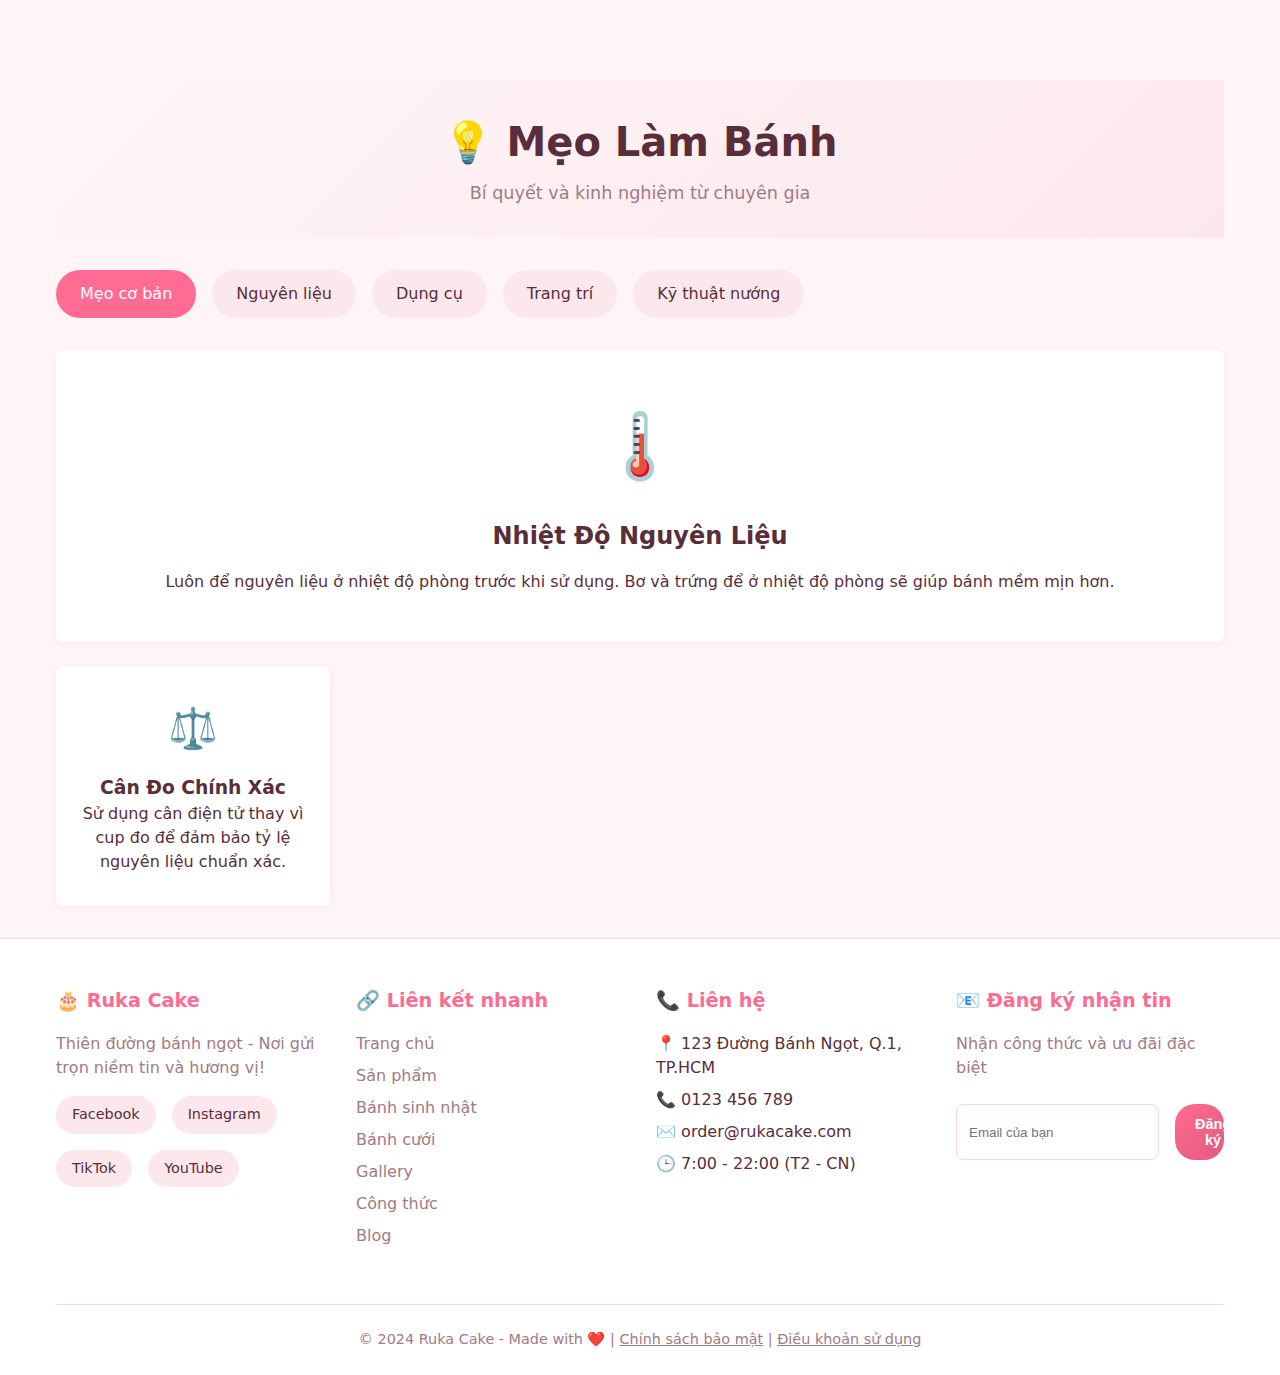
<file: baking-tips.html>
<!DOCTYPE html>
<html lang="vi">
<head>
    <!-- Thêm meta tags quan trọng -->
<meta name="description" content="Ruka Cake - Thiên đường bánh ngọt với những chiếc bánh tươi ngon, chất lượng cao. Chuyên bánh sinh nhật, bánh cưới, cupcakes và các loại bánh ngọt.">
<meta name="keywords" content="bánh ngọt, bánh sinh nhật, cupcakes, Ruka Cake, làm bánh, công thức bánh">
<meta name="author" content="Ruka Cake">

<!-- Open Graph Meta Tags -->
<meta property="og:title" content="Ruka Cake - Thiên đường bánh ngọt">
<meta property="og:description" content="Khám phá thế giới bánh ngọt đầy màu sắc tại Ruka Cake">
<meta property="og:type" content="website">
<meta property="og:image" content="https://images.unsplash.com/photo-1578985545062-69928b1d9587?q=80&w=1200&auto=format&fit=crop">

<!-- Favicon -->
<link rel="icon" type="image/x-icon" href="data:image/svg+xml,<svg xmlns='http://www.w3.org/2000/svg' viewBox='0 0 100 100'><text y='.9em' font-size='90'>🎂</text></svg>">
    <meta charset="UTF-8">
    <meta name="viewport" content="width=device-width, initial-scale=1.0">
    <title>Mẹo Làm Bánh - Ruka Cake</title>
    <link rel="stylesheet" href="Testcss.css">
</head>
<body>
    <!-- Thêm ngay sau body -->
<a href="#main-content" class="skip-link">Skip to main content</a>

<style>
.skip-link {
    position: absolute;
    top: -40px;
    left: 6px;
    background: var(--primary);
    color: white;
    padding: 8px;
    text-decoration: none;
    z-index: 10000;
    transition: top 0.3s ease;
}

.skip-link:focus {
    top: 6px;
}
</style>
    <!-- Topbar & Header -->

    <!-- Navigation -->

    <main class="main">
        <div class="container">
            <div class="page-header">
                <h1>💡 Mẹo Làm Bánh</h1>
                <p>Bí quyết và kinh nghiệm từ chuyên gia</p>
            </div>

            <div class="tips-categories">
                <div class="categories-grid">
                    <a href="#basic" class="category-tag active">Mẹo cơ bản</a>
                    <a href="#ingredients" class="category-tag">Nguyên liệu</a>
                    <a href="#tools" class="category-tag">Dụng cụ</a>
                    <a href="#decorating" class="category-tag">Trang trí</a>
                    <a href="#baking" class="category-tag">Kỹ thuật nướng</a>
                </div>
            </div>

            <div class="tips-grid">
                <div class="tip-card large">
                    <div class="tip-icon">🌡️</div>
                    <h3>Nhiệt Độ Nguyên Liệu</h3>
                    <p>Luôn để nguyên liệu ở nhiệt độ phòng trước khi sử dụng. Bơ và trứng để ở nhiệt độ phòng sẽ giúp bánh mềm mịn hơn.</p>
                </div>

                <div class="tip-card">
                    <div class="tip-icon">⚖️</div>
                    <h3>Cân Đo Chính Xác</h3>
                    <p>Sử dụng cân điện tử thay vì cup đo để đảm bảo tỷ lệ nguyên liệu chuẩn xác.</p>
                </div>

                <!-- Thêm các mẹo khác -->
            </div>
        </div>
    </main>

    <!-- Footer -->
     <footer class="footer">
    <div class="container">
        <div class="footer-content">
            <div class="footer-section">
                <h3>🎂 Ruka Cake</h3>
                <p>Thiên đường bánh ngọt - Nơi gửi trọn niềm tin và hương vị!</p>
                <div class="social-links">
                    <a href="#" class="social-link">Facebook</a>
                    <a href="#" class="social-link">Instagram</a>
                    <a href="#" class="social-link">TikTok</a>
                    <a href="#" class="social-link">YouTube</a>
                </div>
            </div>
            
            <div class="footer-section">
                <h3>🔗 Liên kết nhanh</h3>
                <ul class="footer-links">
                    <li><a href="index.html">Trang chủ</a></li>
                    <li><a href="products.html">Sản phẩm</a></li>
                    <li><a href="birthday.html">Bánh sinh nhật</a></li>
                    <li><a href="wedding-cakes.html">Bánh cưới</a></li>
                    <li><a href="gallery.html">Gallery</a></li>
                    <li><a href="recipes.html">Công thức</a></li>
                    <li><a href="blog.html">Blog</a></li>
                </ul>
            </div>
            
            <div class="footer-section">
                <h3>📞 Liên hệ</h3>
                <ul class="footer-links">
                    <li>📍 123 Đường Bánh Ngọt, Q.1, TP.HCM</li>
                    <li>📞 0123 456 789</li>
                    <li>✉️ order@rukacake.com</li>
                    <li>🕒 7:00 - 22:00 (T2 - CN)</li>
                </ul>
            </div>
            
            <div class="footer-section">
                <h3>📧 Đăng ký nhận tin</h3>
                <p>Nhận công thức và ưu đãi đặc biệt</p>
                <form class="newsletter-form">
                    <input type="email" placeholder="Email của bạn" required>
                    <button type="submit" class="btn btn-primary">Đăng ký</button>
                </form>
            </div>
        </div>
        
        <div class="footer-bottom">
            <p class="copyright">© 2024 Ruka Cake - Made with ❤️ | 
                <a href="privacy.html" style="color: var(--text-light);">Chính sách bảo mật</a> | 
                <a href="terms.html" style="color: var(--text-light);">Điều khoản sử dụng</a>
            </p>
        </div>
    </div>
</footer>
</body>
</html>
</file>
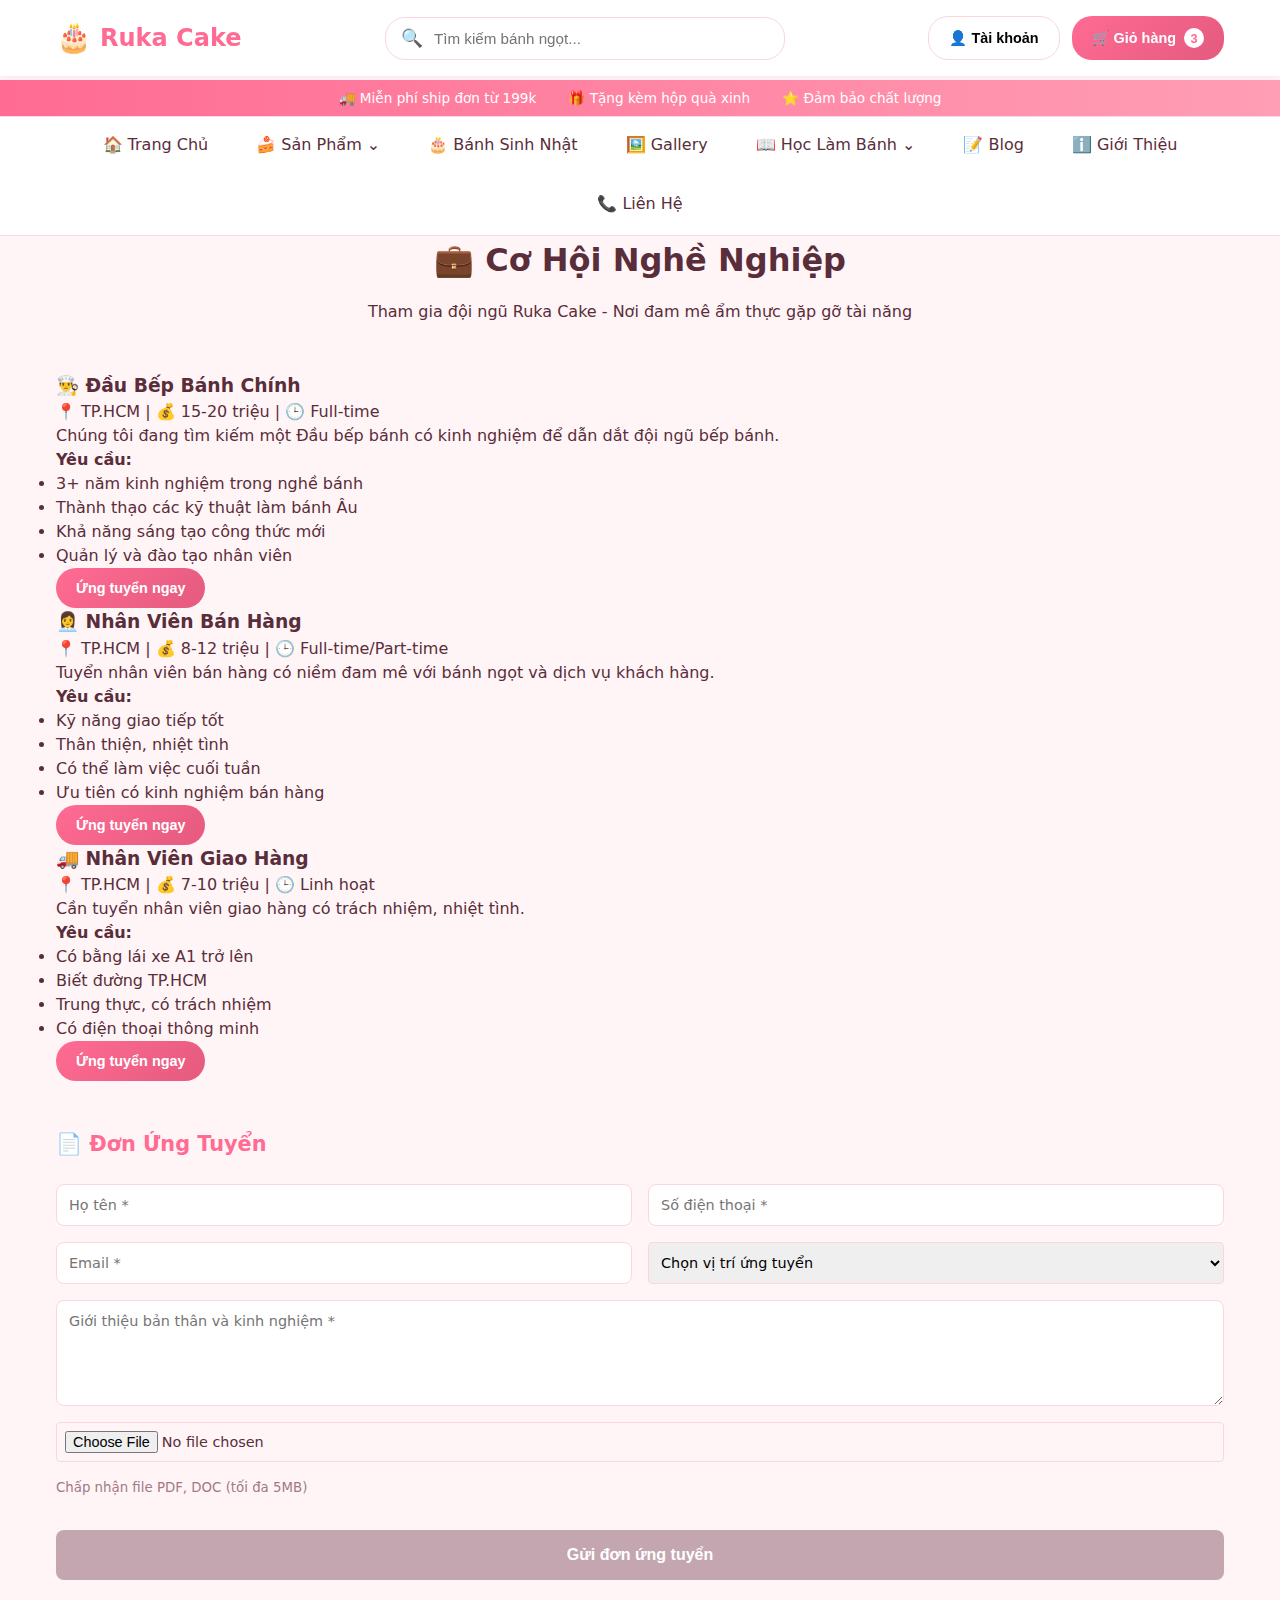
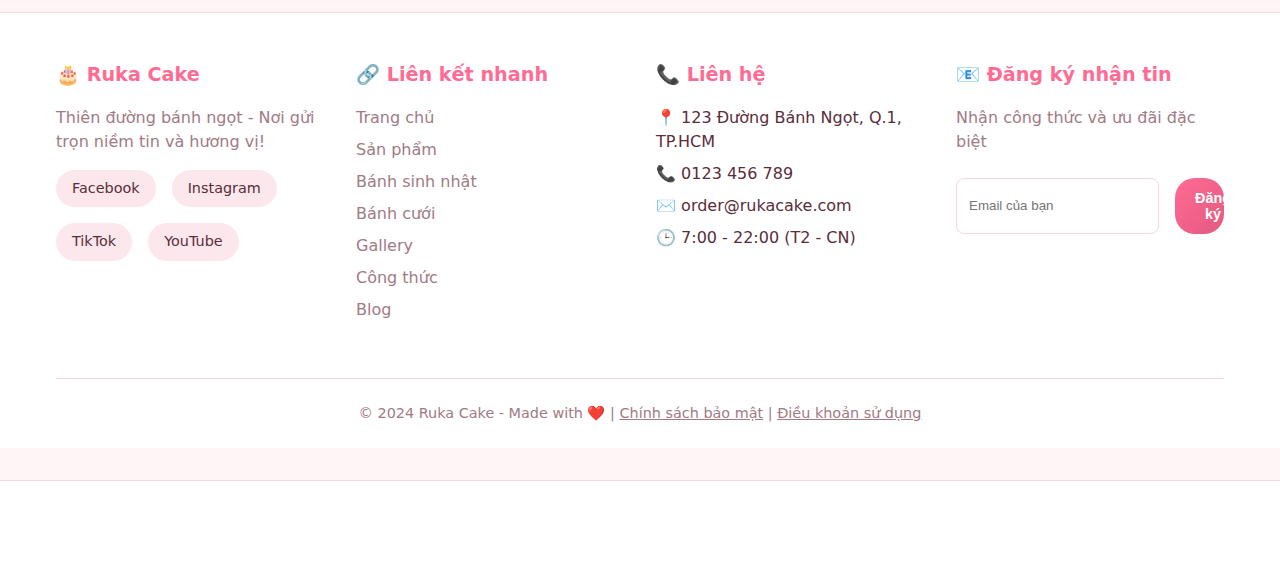
<file: career.html>
<!DOCTYPE html>
<html lang="vi">
<head>
    <!-- Thêm meta tags quan trọng -->
<meta name="description" content="Ruka Cake - Thiên đường bánh ngọt với những chiếc bánh tươi ngon, chất lượng cao. Chuyên bánh sinh nhật, bánh cưới, cupcakes và các loại bánh ngọt.">
<meta name="keywords" content="bánh ngọt, bánh sinh nhật, cupcakes, Ruka Cake, làm bánh, công thức bánh">
<meta name="author" content="Ruka Cake">

<!-- Open Graph Meta Tags -->
<meta property="og:title" content="Ruka Cake - Thiên đường bánh ngọt">
<meta property="og:description" content="Khám phá thế giới bánh ngọt đầy màu sắc tại Ruka Cake">
<meta property="og:type" content="website">
<meta property="og:image" content="https://images.unsplash.com/photo-1578985545062-69928b1d9587?q=80&w=1200&auto=format&fit=crop">

<!-- Favicon -->
<link rel="icon" type="image/x-icon" href="data:image/svg+xml,<svg xmlns='http://www.w3.org/2000/svg' viewBox='0 0 100 100'><text y='.9em' font-size='90'>🎂</text></svg>">
    <meta charset="UTF-8">
    <meta name="viewport" content="width=device-width, initial-scale=1.0">
    <title>Tuyển Dụng - Ruka Cake</title>
    <link rel="stylesheet" href="Testcss.css">
</head>
<body>
    <!-- Thêm ngay sau body -->
<a href="#main-content" class="skip-link">Skip to main content</a>

<style>
.skip-link {
    position: absolute;
    top: -40px;
    left: 6px;
    background: var(--primary);
    color: white;
    padding: 8px;
    text-decoration: none;
    z-index: 10000;
    transition: top 0.3s ease;
}

.skip-link:focus {
    top: 6px;
}
</style>
    <!-- Topbar -->
    <div class="topbar">
        <div class="container">
            <ul class="topbar-list">
                <li>🚚 Miễn phí ship đơn từ 199k</li>
                <li>🎁 Tặng kèm hộp quà xinh</li>
                <li>⭐ Đảm bảo chất lượng</li>
            </ul>
        </div>
    </div>

    <!-- Header -->
    <header class="header">
        <div class="container header-content">
            <div class="logo">
                <span class="logo-icon">🎂</span>
                <span>Ruka Cake</span>
            </div>
            
            <div class="search">
                <input type="text" placeholder="Tìm kiếm bánh ngọt...">
                <button class="search-btn">🔍</button>
            </div>
            
            <div class="actions">
                <button class="btn">👤 Tài khoản</button>
                <button class="btn btn-primary">🛒 Giỏ hàng <span class="cart-count">3</span></button>
            </div>
        </div>
    </header>

<!-- Navigation -->
<nav class="nav">
    <div class="container">
        <ul class="nav-menu">
            <li><a href="index.html" class="nav-link">🏠 Trang Chủ</a></li>
            <li class="dropdown">
                <a href="products.html" class="nav-link">🍰 Sản Phẩm ⌄</a>
                <ul class="dropdown-menu">
                    <li><a href="products.html">Tất cả sản phẩm</a></li>
                    <li><a href="birthday.html">Bánh sinh nhật</a></li>
                    <li><a href="wedding-cakes.html">Bánh cưới</a></li>
                    <li><a href="cupcakes.html">Cupcakes</a></li>
                    <li><a href="pastries.html">Bánh ngọt</a></li>
                    <li><a href="cookies.html">Bánh quy</a></li>
                </ul>
            </li>
            <li><a href="birthday.html" class="nav-link">🎂 Bánh Sinh Nhật</a></li>
            <li><a href="gallery.html" class="nav-link">🖼️ Gallery</a></li>
            <li class="dropdown">
                <a href="recipes.html" class="nav-link">📖 Học Làm Bánh ⌄</a>
                <ul class="dropdown-menu">
                    <li><a href="recipes.html">Công thức</a></li>
                    <li><a href="baking-tips.html">Mẹo làm bánh</a></li>
                    <li><a href="video-recipes.html">Video hướng dẫn</a></li>
                </ul>
            </li>
            <li><a href="blog.html" class="nav-link">📝 Blog</a></li>
            <li><a href="about.html" class="nav-link">ℹ️ Giới Thiệu</a></li>
            <li><a href="contact.html" class="nav-link">📞 Liên Hệ</a></li>
        </ul>
    </div>
</nav>

    <!-- Career Content -->
    <main class="main">
        <div class="container">
            <div class="section-header">
                <h1 class="section-title">💼 Cơ Hội Nghề Nghiệp</h1>
                <p>Tham gia đội ngũ Ruka Cake - Nơi đam mê ẩm thực gặp gỡ tài năng</p>
            </div>
            
            <div class="job-listings">
                <!-- Job 1 -->
                <div class="job-card">
                    <h3>👨‍🍳 Đầu Bếp Bánh Chính</h3>
                    <div class="job-meta">
                        📍 TP.HCM | 💰 15-20 triệu | 🕒 Full-time
                    </div>
                    <p>Chúng tôi đang tìm kiếm một Đầu bếp bánh có kinh nghiệm để dẫn dắt đội ngũ bếp bánh.</p>
                    
                    <div class="job-requirements">
                        <strong>Yêu cầu:</strong>
                        <ul>
                            <li>3+ năm kinh nghiệm trong nghề bánh</li>
                            <li>Thành thạo các kỹ thuật làm bánh Âu</li>
                            <li>Khả năng sáng tạo công thức mới</li>
                            <li>Quản lý và đào tạo nhân viên</li>
                        </ul>
                    </div>
                    <button class="btn btn-primary">Ứng tuyển ngay</button>
                </div>

                <!-- Job 2 -->
                <div class="job-card">
                    <h3>👩‍💼 Nhân Viên Bán Hàng</h3>
                    <div class="job-meta">
                        📍 TP.HCM | 💰 8-12 triệu | 🕒 Full-time/Part-time
                    </div>
                    <p>Tuyển nhân viên bán hàng có niềm đam mê với bánh ngọt và dịch vụ khách hàng.</p>
                    
                    <div class="job-requirements">
                        <strong>Yêu cầu:</strong>
                        <ul>
                            <li>Kỹ năng giao tiếp tốt</li>
                            <li>Thân thiện, nhiệt tình</li>
                            <li>Có thể làm việc cuối tuần</li>
                            <li>Ưu tiên có kinh nghiệm bán hàng</li>
                        </ul>
                    </div>
                    <button class="btn btn-primary">Ứng tuyển ngay</button>
                </div>

                <!-- Job 3 -->
                <div class="job-card">
                    <h3>🚚 Nhân Viên Giao Hàng</h3>
                    <div class="job-meta">
                        📍 TP.HCM | 💰 7-10 triệu | 🕒 Linh hoạt
                    </div>
                    <p>Cần tuyển nhân viên giao hàng có trách nhiệm, nhiệt tình.</p>
                    
                    <div class="job-requirements">
                        <strong>Yêu cầu:</strong>
                        <ul>
                            <li>Có bằng lái xe A1 trở lên</li>
                            <li>Biết đường TP.HCM</li>
                            <li>Trung thực, có trách nhiệm</li>
                            <li>Có điện thoại thông minh</li>
                        </ul>
                    </div>
                    <button class="btn btn-primary">Ứng tuyển ngay</button>
                </div>
            </div>

            <!-- Application Form -->
            <div class="contact-form" style="margin-top: 3rem;">
                <h3>📄 Đơn Ứng Tuyển</h3>
                <form class="order-form">
                    <div class="form-row">
                        <input type="text" placeholder="Họ tên *" required>
                        <input type="tel" placeholder="Số điện thoại *" required>
                    </div>
                    <div class="form-row">
                        <input type="email" placeholder="Email *" required>
                        <select style="padding: 0.5rem; border: 1px solid var(--border); border-radius: 4px;">
                            <option>Chọn vị trí ứng tuyển</option>
                            <option>Đầu bếp bánh chính</option>
                            <option>Nhân viên bán hàng</option>
                            <option>Nhân viên giao hàng</option>
                            <option>Nhân viên đóng gói</option>
                            <option>Thực tập sinh</option>
                        </select>
                    </div>
                    <textarea placeholder="Giới thiệu bản thân và kinh nghiệm *" rows="5" required></textarea>
                    <input type="file" style="padding: 0.5rem; border: 1px solid var(--border); border-radius: 4px;">
                    <small style="color: var(--text-light); display: block; margin-bottom: 1rem;">Chấp nhận file PDF, DOC (tối đa 5MB)</small>
                    <button type="submit" class="submit-btn">Gửi đơn ứng tuyển</button>
                </form>
            </div>
        </div>
    </main>

    <!-- Footer -->
     <footer class="footer">
    <div class="container">
        <div class="footer-content">
            <div class="footer-section">
                <h3>🎂 Ruka Cake</h3>
                <p>Thiên đường bánh ngọt - Nơi gửi trọn niềm tin và hương vị!</p>
                <div class="social-links">
                    <a href="#" class="social-link">Facebook</a>
                    <a href="#" class="social-link">Instagram</a>
                    <a href="#" class="social-link">TikTok</a>
                    <a href="#" class="social-link">YouTube</a>
                </div>
            </div>
            
            <div class="footer-section">
                <h3>🔗 Liên kết nhanh</h3>
                <ul class="footer-links">
                    <li><a href="index.html">Trang chủ</a></li>
                    <li><a href="products.html">Sản phẩm</a></li>
                    <li><a href="birthday.html">Bánh sinh nhật</a></li>
                    <li><a href="wedding-cakes.html">Bánh cưới</a></li>
                    <li><a href="gallery.html">Gallery</a></li>
                    <li><a href="recipes.html">Công thức</a></li>
                    <li><a href="blog.html">Blog</a></li>
                </ul>
            </div>
            
            <div class="footer-section">
                <h3>📞 Liên hệ</h3>
                <ul class="footer-links">
                    <li>📍 123 Đường Bánh Ngọt, Q.1, TP.HCM</li>
                    <li>📞 0123 456 789</li>
                    <li>✉️ order@rukacake.com</li>
                    <li>🕒 7:00 - 22:00 (T2 - CN)</li>
                </ul>
            </div>
            
            <div class="footer-section">
                <h3>📧 Đăng ký nhận tin</h3>
                <p>Nhận công thức và ưu đãi đặc biệt</p>
                <form class="newsletter-form">
                    <input type="email" placeholder="Email của bạn" required>
                    <button type="submit" class="btn btn-primary">Đăng ký</button>
                </form>
            </div>
        </div>
        
        <div class="footer-bottom">
            <p class="copyright">© 2024 Ruka Cake - Made with ❤️ | 
                <a href="privacy.html" style="color: var(--text-light);">Chính sách bảo mật</a> | 
                <a href="terms.html" style="color: var(--text-light);">Điều khoản sử dụng</a>
            </p>
        </div>
    </div>
</footer>
    <footer class="footer">
        <div class="container">
            <div class="footer-content">
                <!-- Same as main page -->
            </div>
        </div>
    </footer>
</body>
</html>
</file>
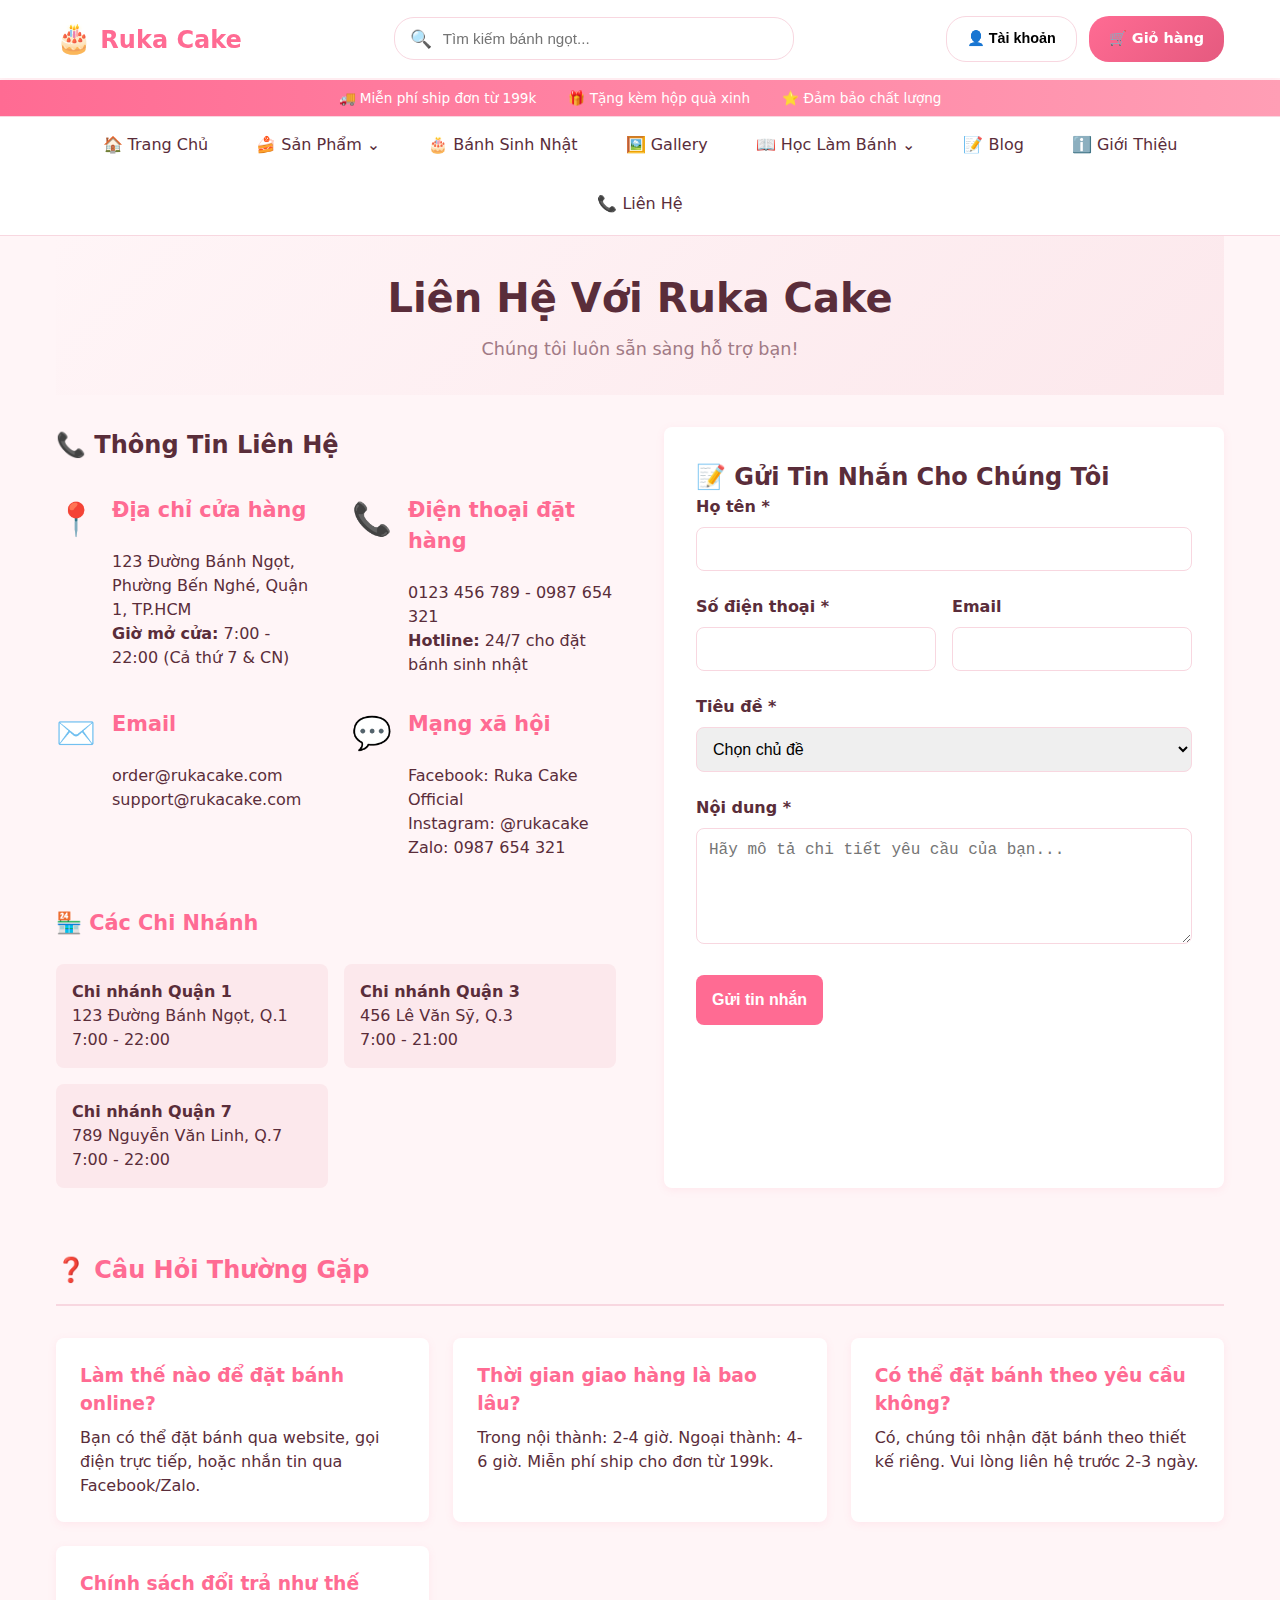
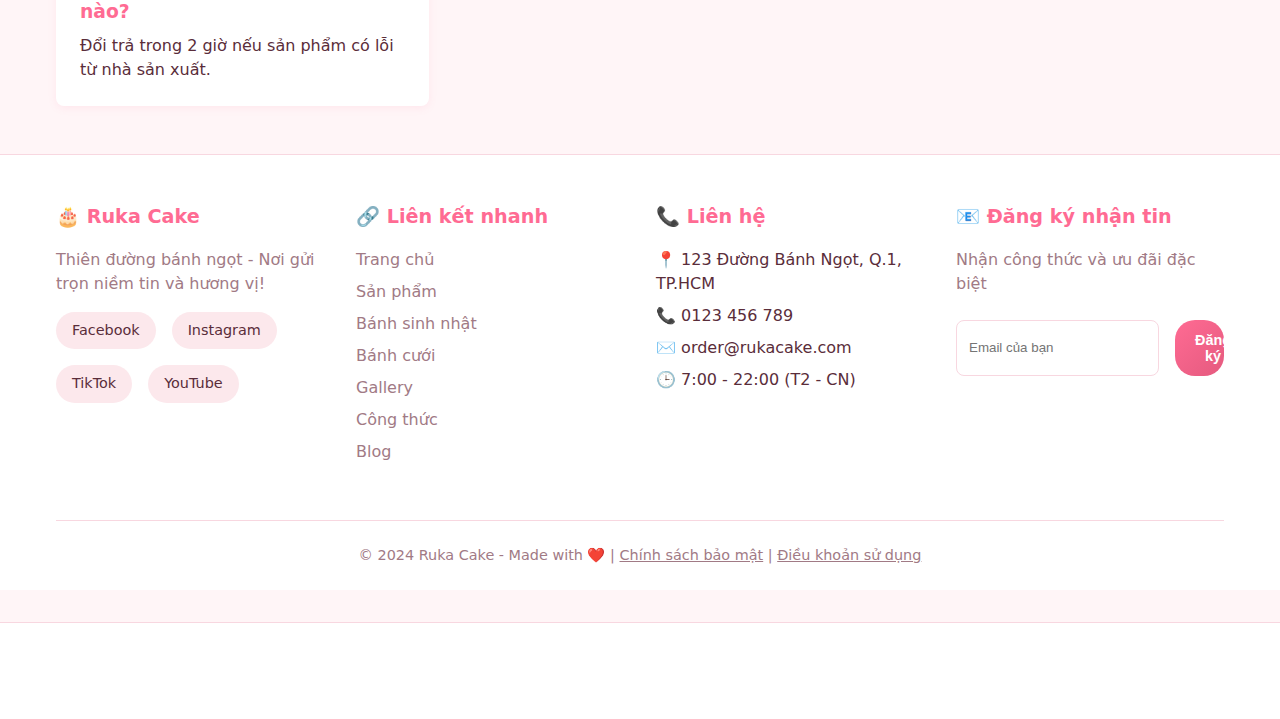
<file: contact.html>
<!DOCTYPE html>
<html lang="vi">
<head>
    <!-- Thêm meta tags quan trọng -->
<meta name="description" content="Ruka Cake - Thiên đường bánh ngọt với những chiếc bánh tươi ngon, chất lượng cao. Chuyên bánh sinh nhật, bánh cưới, cupcakes và các loại bánh ngọt.">
<meta name="keywords" content="bánh ngọt, bánh sinh nhật, cupcakes, Ruka Cake, làm bánh, công thức bánh">
<meta name="author" content="Ruka Cake">

<!-- Open Graph Meta Tags -->
<meta property="og:title" content="Ruka Cake - Thiên đường bánh ngọt">
<meta property="og:description" content="Khám phá thế giới bánh ngọt đầy màu sắc tại Ruka Cake">
<meta property="og:type" content="website">
<meta property="og:image" content="https://images.unsplash.com/photo-1578985545062-69928b1d9587?q=80&w=1200&auto=format&fit=crop">

<!-- Favicon -->
<link rel="icon" type="image/x-icon" href="data:image/svg+xml,<svg xmlns='http://www.w3.org/2000/svg' viewBox='0 0 100 100'><text y='.9em' font-size='90'>🎂</text></svg>">
    <meta charset="UTF-8">
    <meta name="viewport" content="width=device-width, initial-scale=1.0">
    <title>Liên Hệ - Ruka Cake</title>
    <link rel="stylesheet" href="Testcss.css">
</head>
<body>
    <!-- Thêm ngay sau body -->
<a href="#main-content" class="skip-link">Skip to main content</a>

<style>
.skip-link {
    position: absolute;
    top: -40px;
    left: 6px;
    background: var(--primary);
    color: white;
    padding: 8px;
    text-decoration: none;
    z-index: 10000;
    transition: top 0.3s ease;
}

.skip-link:focus {
    top: 6px;
}
</style>
    <!-- Topbar -->
    <div class="topbar">
        <div class="container">
            <ul class="topbar-list">
                <li>🚚 Miễn phí ship đơn từ 199k</li>
                <li>🎁 Tặng kèm hộp quà xinh</li>
                <li>⭐ Đảm bảo chất lượng</li>
            </ul>
        </div>
    </div>

    <!-- Header -->
    <header class="header">
        <div class="container header-content">
            <div class="logo">
                <a href="index.html" style="text-decoration: none; color: inherit;">
                    <span class="logo-icon">🎂</span>
                    <span>Ruka Cake</span>
                </a>
            </div>
            
            <div class="search">
                <input type="text" placeholder="Tìm kiếm bánh ngọt...">
                <button class="search-btn">🔍</button>
            </div>
            
            <div class="actions">
                <button class="btn">👤 Tài khoản</button>
                <a href="cart.html" class="btn btn-primary">🛒 Giỏ hàng</a>
            </div>
        </div>
    </header>

<!-- Navigation -->
<nav class="nav">
    <div class="container">
        <ul class="nav-menu">
            <li><a href="index.html" class="nav-link">🏠 Trang Chủ</a></li>
            <li class="dropdown">
                <a href="products.html" class="nav-link">🍰 Sản Phẩm ⌄</a>
                <ul class="dropdown-menu">
                    <li><a href="products.html">Tất cả sản phẩm</a></li>
                    <li><a href="birthday.html">Bánh sinh nhật</a></li>
                    <li><a href="wedding-cakes.html">Bánh cưới</a></li>
                    <li><a href="cupcakes.html">Cupcakes</a></li>
                    <li><a href="pastries.html">Bánh ngọt</a></li>
                    <li><a href="cookies.html">Bánh quy</a></li>
                </ul>
            </li>
            <li><a href="birthday.html" class="nav-link">🎂 Bánh Sinh Nhật</a></li>
            <li><a href="gallery.html" class="nav-link">🖼️ Gallery</a></li>
            <li class="dropdown">
                <a href="recipes.html" class="nav-link">📖 Học Làm Bánh ⌄</a>
                <ul class="dropdown-menu">
                    <li><a href="recipes.html">Công thức</a></li>
                    <li><a href="baking-tips.html">Mẹo làm bánh</a></li>
                    <li><a href="video-recipes.html">Video hướng dẫn</a></li>
                </ul>
            </li>
            <li><a href="blog.html" class="nav-link">📝 Blog</a></li>
            <li><a href="about.html" class="nav-link">ℹ️ Giới Thiệu</a></li>
            <li><a href="contact.html" class="nav-link">📞 Liên Hệ</a></li>
        </ul>
    </div>
</nav>

    <!-- Contact Content -->
    <main class="main">
        <div class="container">
            <div class="page-header">
                <h1>Liên Hệ Với Ruka Cake</h1>
                <p>Chúng tôi luôn sẵn sàng hỗ trợ bạn!</p>
            </div>

            <div class="contact-content">
                <div class="contact-info">
                    <h2>📞 Thông Tin Liên Hệ</h2>
                    
                    <div class="contact-methods">
                        <div class="contact-method">
                            <div class="method-icon">📍</div>
                            <div class="method-info">
                                <h3>Địa chỉ cửa hàng</h3>
                                <p>123 Đường Bánh Ngọt, Phường Bến Nghé, Quận 1, TP.HCM</p>
                                <p><strong>Giờ mở cửa:</strong> 7:00 - 22:00 (Cả thứ 7 & CN)</p>
                            </div>
                        </div>

                        <div class="contact-method">
                            <div class="method-icon">📞</div>
                            <div class="method-info">
                                <h3>Điện thoại đặt hàng</h3>
                                <p>0123 456 789 - 0987 654 321</p>
                                <p><strong>Hotline:</strong> 24/7 cho đặt bánh sinh nhật</p>
                            </div>
                        </div>

                        <div class="contact-method">
                            <div class="method-icon">✉️</div>
                            <div class="method-info">
                                <h3>Email</h3>
                                <p>order@rukacake.com</p>
                                <p>support@rukacake.com</p>
                            </div>
                        </div>

                        <div class="contact-method">
                            <div class="method-icon">💬</div>
                            <div class="method-info">
                                <h3>Mạng xã hội</h3>
                                <p>Facebook: Ruka Cake Official</p>
                                <p>Instagram: @rukacake</p>
                                <p>Zalo: 0987 654 321</p>
                            </div>
                        </div>
                    </div>

                    <div class="store-locations">
                        <h3>🏪 Các Chi Nhánh</h3>
                        <div class="locations-grid">
                            <div class="location">
                                <h4>Chi nhánh Quận 1</h4>
                                <p>123 Đường Bánh Ngọt, Q.1</p>
                                <p>7:00 - 22:00</p>
                            </div>
                            <div class="location">
                                <h4>Chi nhánh Quận 3</h4>
                                <p>456 Lê Văn Sỹ, Q.3</p>
                                <p>7:00 - 21:00</p>
                            </div>
                            <div class="location">
                                <h4>Chi nhánh Quận 7</h4>
                                <p>789 Nguyễn Văn Linh, Q.7</p>
                                <p>7:00 - 22:00</p>
                            </div>
                        </div>
                    </div>
                </div>

                <div class="contact-form-section">
                    <h2>📝 Gửi Tin Nhắn Cho Chúng Tôi</h2>
                    <form class="contact-form">
                        <div class="form-group">
                            <label for="name">Họ tên *</label>
                            <input type="text" id="name" name="name" required>
                        </div>

                        <div class="form-row">
                            <div class="form-group">
                                <label for="phone">Số điện thoại *</label>
                                <input type="tel" id="phone" name="phone" required>
                            </div>
                            <div class="form-group">
                                <label for="email">Email</label>
                                <input type="email" id="email" name="email">
                            </div>
                        </div>

                        <div class="form-group">
                            <label for="subject">Tiêu đề *</label>
                            <select id="subject" name="subject" required>
                                <option value="">Chọn chủ đề</option>
                                <option value="order">Đặt hàng</option>
                                <option value="birthday">Đặt bánh sinh nhật</option>
                                <option value="complaint">Khiếu nại</option>
                                <option value="feedback">Góp ý</option>
                                <option value="other">Khác</option>
                            </select>
                        </div>

                        <div class="form-group">
                            <label for="message">Nội dung *</label>
                            <textarea id="message" name="message" rows="5" required placeholder="Hãy mô tả chi tiết yêu cầu của bạn..."></textarea>
                        </div>

                        <button type="submit" class="submit-btn">Gửi tin nhắn</button>
                    </form>
                </div>
            </div>

            <!-- FAQ Section -->
            <div class="faq-section">
                <h2>❓ Câu Hỏi Thường Gặp</h2>
                <div class="faq-grid">
                    <div class="faq-item">
                        <h3>Làm thế nào để đặt bánh online?</h3>
                        <p>Bạn có thể đặt bánh qua website, gọi điện trực tiếp, hoặc nhắn tin qua Facebook/Zalo.</p>
                    </div>
                    <div class="faq-item">
                        <h3>Thời gian giao hàng là bao lâu?</h3>
                        <p>Trong nội thành: 2-4 giờ. Ngoại thành: 4-6 giờ. Miễn phí ship cho đơn từ 199k.</p>
                    </div>
                    <div class="faq-item">
                        <h3>Có thể đặt bánh theo yêu cầu không?</h3>
                        <p>Có, chúng tôi nhận đặt bánh theo thiết kế riêng. Vui lòng liên hệ trước 2-3 ngày.</p>
                    </div>
                    <div class="faq-item">
                        <h3>Chính sách đổi trả như thế nào?</h3>
                        <p>Đổi trả trong 2 giờ nếu sản phẩm có lỗi từ nhà sản xuất.</p>
                    </div>
                </div>
            </div>
        </div>
    </main>

    <!-- Footer -->
     <footer class="footer">
    <div class="container">
        <div class="footer-content">
            <div class="footer-section">
                <h3>🎂 Ruka Cake</h3>
                <p>Thiên đường bánh ngọt - Nơi gửi trọn niềm tin và hương vị!</p>
                <div class="social-links">
                    <a href="#" class="social-link">Facebook</a>
                    <a href="#" class="social-link">Instagram</a>
                    <a href="#" class="social-link">TikTok</a>
                    <a href="#" class="social-link">YouTube</a>
                </div>
            </div>
            
            <div class="footer-section">
                <h3>🔗 Liên kết nhanh</h3>
                <ul class="footer-links">
                    <li><a href="index.html">Trang chủ</a></li>
                    <li><a href="products.html">Sản phẩm</a></li>
                    <li><a href="birthday.html">Bánh sinh nhật</a></li>
                    <li><a href="wedding-cakes.html">Bánh cưới</a></li>
                    <li><a href="gallery.html">Gallery</a></li>
                    <li><a href="recipes.html">Công thức</a></li>
                    <li><a href="blog.html">Blog</a></li>
                </ul>
            </div>
            
            <div class="footer-section">
                <h3>📞 Liên hệ</h3>
                <ul class="footer-links">
                    <li>📍 123 Đường Bánh Ngọt, Q.1, TP.HCM</li>
                    <li>📞 0123 456 789</li>
                    <li>✉️ order@rukacake.com</li>
                    <li>🕒 7:00 - 22:00 (T2 - CN)</li>
                </ul>
            </div>
            
            <div class="footer-section">
                <h3>📧 Đăng ký nhận tin</h3>
                <p>Nhận công thức và ưu đãi đặc biệt</p>
                <form class="newsletter-form">
                    <input type="email" placeholder="Email của bạn" required>
                    <button type="submit" class="btn btn-primary">Đăng ký</button>
                </form>
            </div>
        </div>
        
        <div class="footer-bottom">
            <p class="copyright">© 2024 Ruka Cake - Made with ❤️ | 
                <a href="privacy.html" style="color: var(--text-light);">Chính sách bảo mật</a> | 
                <a href="terms.html" style="color: var(--text-light);">Điều khoản sử dụng</a>
            </p>
        </div>
    </div>
</footer>
    <footer class="footer">
        <div class="container">
            <div class="footer-content">
                <!-- Same footer as index.html -->
            </div>
        </div>
    </footer>
</body>
</html>
</file>
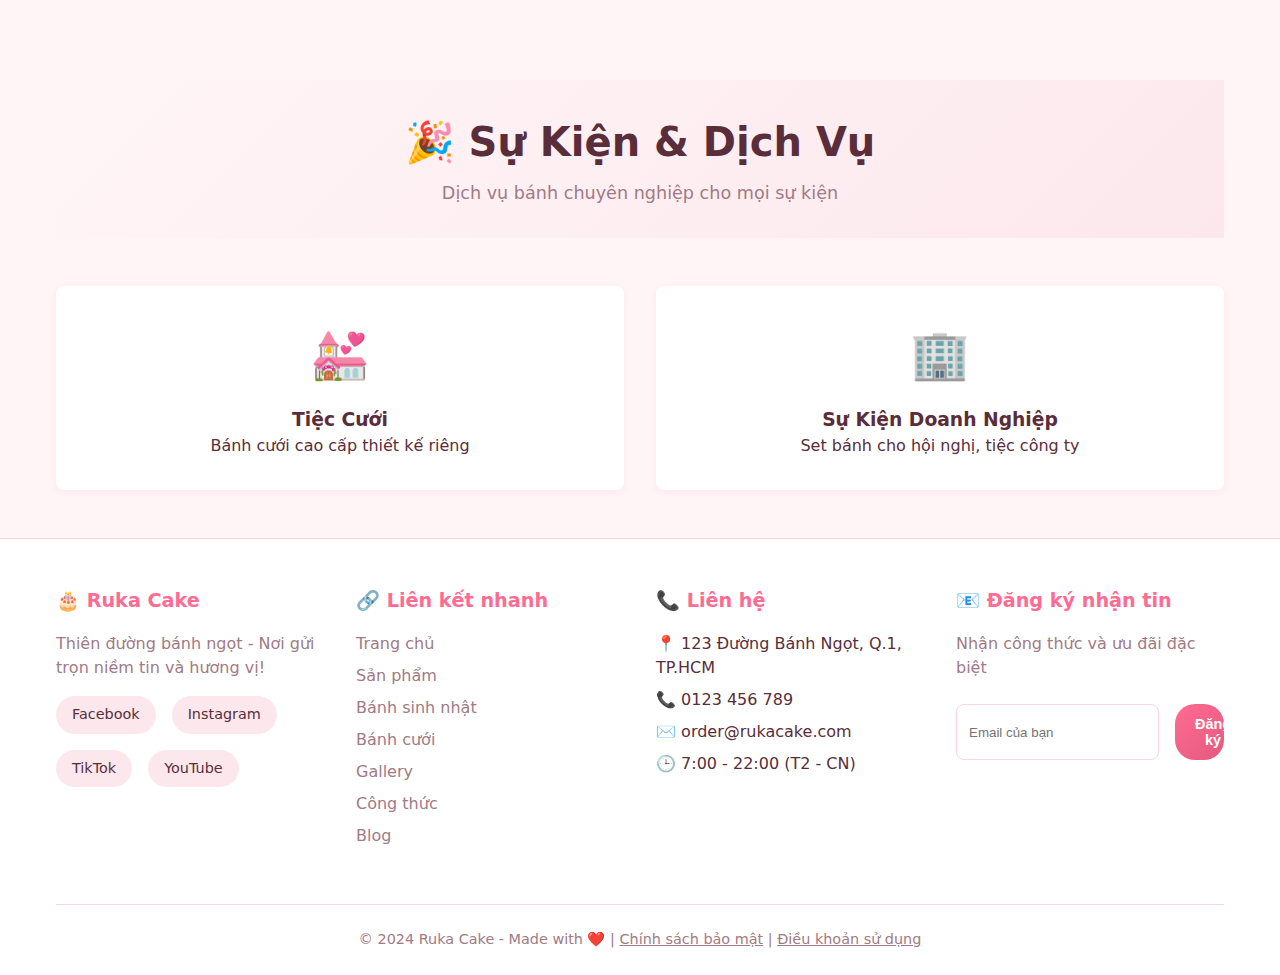
<file: events.html>
<!DOCTYPE html>
<html lang="vi">
<head>
    <!-- Thêm meta tags quan trọng -->
<meta name="description" content="Ruka Cake - Thiên đường bánh ngọt với những chiếc bánh tươi ngon, chất lượng cao. Chuyên bánh sinh nhật, bánh cưới, cupcakes và các loại bánh ngọt.">
<meta name="keywords" content="bánh ngọt, bánh sinh nhật, cupcakes, Ruka Cake, làm bánh, công thức bánh">
<meta name="author" content="Ruka Cake">

<!-- Open Graph Meta Tags -->
<meta property="og:title" content="Ruka Cake - Thiên đường bánh ngọt">
<meta property="og:description" content="Khám phá thế giới bánh ngọt đầy màu sắc tại Ruka Cake">
<meta property="og:type" content="website">
<meta property="og:image" content="https://images.unsplash.com/photo-1578985545062-69928b1d9587?q=80&w=1200&auto=format&fit=crop">

<!-- Favicon -->
<link rel="icon" type="image/x-icon" href="data:image/svg+xml,<svg xmlns='http://www.w3.org/2000/svg' viewBox='0 0 100 100'><text y='.9em' font-size='90'>🎂</text></svg>">
    <meta charset="UTF-8">
    <meta name="viewport" content="width=device-width, initial-scale=1.0">
    <title>Sự Kiện & Dịch Vụ - Ruka Cake</title>
    <link rel="stylesheet" href="Testcss.css">
</head>
<body>
    <!-- Thêm ngay sau body -->
<a href="#main-content" class="skip-link">Skip to main content</a>

<style>
.skip-link {
    position: absolute;
    top: -40px;
    left: 6px;
    background: var(--primary);
    color: white;
    padding: 8px;
    text-decoration: none;
    z-index: 10000;
    transition: top 0.3s ease;
}

.skip-link:focus {
    top: 6px;
}
</style>
    <!-- Topbar & Header -->

    <!-- Navigation -->

    <main class="main">
        <div class="container">
            <div class="page-header">
                <h1>🎉 Sự Kiện & Dịch Vụ</h1>
                <p>Dịch vụ bánh chuyên nghiệp cho mọi sự kiện</p>
            </div>

            <div class="events-types">
                <div class="types-grid">
                    <div class="type-card">
                        <div class="type-icon">💒</div>
                        <h3>Tiệc Cưới</h3>
                        <p>Bánh cưới cao cấp thiết kế riêng</p>
                    </div>
                    <div class="type-card">
                        <div class="type-icon">🏢</div>
                        <h3>Sự Kiện Doanh Nghiệp</h3>
                        <p>Set bánh cho hội nghị, tiệc công ty</p>
                    </div>
                    <!-- Thêm loại sự kiện khác -->
                </div>
            </div>
        </div>
    </main>

    <!-- Footer -->
     <footer class="footer">
    <div class="container">
        <div class="footer-content">
            <div class="footer-section">
                <h3>🎂 Ruka Cake</h3>
                <p>Thiên đường bánh ngọt - Nơi gửi trọn niềm tin và hương vị!</p>
                <div class="social-links">
                    <a href="#" class="social-link">Facebook</a>
                    <a href="#" class="social-link">Instagram</a>
                    <a href="#" class="social-link">TikTok</a>
                    <a href="#" class="social-link">YouTube</a>
                </div>
            </div>
            
            <div class="footer-section">
                <h3>🔗 Liên kết nhanh</h3>
                <ul class="footer-links">
                    <li><a href="index.html">Trang chủ</a></li>
                    <li><a href="products.html">Sản phẩm</a></li>
                    <li><a href="birthday.html">Bánh sinh nhật</a></li>
                    <li><a href="wedding-cakes.html">Bánh cưới</a></li>
                    <li><a href="gallery.html">Gallery</a></li>
                    <li><a href="recipes.html">Công thức</a></li>
                    <li><a href="blog.html">Blog</a></li>
                </ul>
            </div>
            
            <div class="footer-section">
                <h3>📞 Liên hệ</h3>
                <ul class="footer-links">
                    <li>📍 123 Đường Bánh Ngọt, Q.1, TP.HCM</li>
                    <li>📞 0123 456 789</li>
                    <li>✉️ order@rukacake.com</li>
                    <li>🕒 7:00 - 22:00 (T2 - CN)</li>
                </ul>
            </div>
            
            <div class="footer-section">
                <h3>📧 Đăng ký nhận tin</h3>
                <p>Nhận công thức và ưu đãi đặc biệt</p>
                <form class="newsletter-form">
                    <input type="email" placeholder="Email của bạn" required>
                    <button type="submit" class="btn btn-primary">Đăng ký</button>
                </form>
            </div>
        </div>
        
        <div class="footer-bottom">
            <p class="copyright">© 2024 Ruka Cake - Made with ❤️ | 
                <a href="privacy.html" style="color: var(--text-light);">Chính sách bảo mật</a> | 
                <a href="terms.html" style="color: var(--text-light);">Điều khoản sử dụng</a>
            </p>
        </div>
    </div>
</footer>
</body>
</html>
</file>
<file: Testcss.css>
:root {
    --primary: #ff6b93;
    --primary-light: #ff9eb5;
    --primary-dark: #e55a7f;
    --secondary: #ffb74d;
    --bg: #fff5f7;
    --bg-soft: #fce8ec;
    --text: #5a2d3a;
    --text-light: #a17a85;
    --text-muted: #c4a6b0;
    --white: #ffffff;
    --border: #f8d7e0;
    --shadow: 0 2px 8px rgba(255, 107, 147, 0.1);
    --radius: 8px;
}

* {
    margin: 0;
    padding: 0;
    box-sizing: border-box;
}

body {
    font-family: 'Segoe UI', system-ui, -apple-system, sans-serif;
    background: var(--bg);
    color: var(--text);
    line-height: 1.5;
    scroll-behavior: smooth;
}

.container {
    max-width: 1200px;
    margin: 0 auto;
    padding: 0 1rem;
}

/* Topbar */
.topbar {
    background: linear-gradient(90deg, var(--primary), var(--primary-light));
    color: var(--white);
    padding: 0.5rem 0;
    font-size: 0.85rem;
}

.topbar-list {
    display: flex;
    justify-content: center;
    list-style: none;
    gap: 2rem;
    flex-wrap: wrap;
}

/* Header */
.header {
    background: var(--white);
    padding: 1rem 0;
    box-shadow: var(--shadow);
    position: sticky;
    top: 0;
    z-index: 1000;
}

.header-content {
    display: flex;
    align-items: center;
    justify-content: space-between;
    gap: 1.5rem;
}

.logo {
    font-size: 1.5rem;
    font-weight: 700;
    color: var(--primary);
    display: flex;
    align-items: center;
    gap: 0.5rem;
}

.logo-icon {
    font-size: 1.8rem;
}

.search {
    flex: 1;
    max-width: 400px;
    position: relative;
}

.search input {
    width: 100%;
    padding: 0.75rem 1rem 0.75rem 3rem;
    border: 1px solid var(--border);
    border-radius: 20px;
    outline: none;
    font-size: 0.95rem;
}

.search-btn {
    position: absolute;
    left: 1rem;
    top: 50%;
    transform: translateY(-50%);
    background: none;
    border: none;
    font-size: 1.1rem;
    color: var(--text-light);
    cursor: pointer;
}

.actions {
    display: flex;
    gap: 0.75rem;
}

.btn {
    padding: 0.75rem 1.25rem;
    border: 1px solid var(--border);
    border-radius: 20px;
    background: var(--white);
    cursor: pointer;
    font-weight: 600;
    font-size: 0.9rem;
    display: inline-flex;
    align-items: center;
    gap: 0.5rem;
    text-decoration: none;
    transition: all 0.3s ease;
}

.btn:hover {
    transform: translateY(-2px);
    box-shadow: 0 4px 12px rgba(255, 107, 147, 0.2);
}

.btn-primary {
    background: var(--primary);
    color: var(--white);
    border-color: var(--primary);
}

.btn-outline {
    background: transparent;
    border-color: var(--border);
}

.btn-large {
    padding: 1rem 2rem;
    font-size: 1rem;
}

.cart-btn {
    position: relative;
}

.cart-count {
    background: var(--white);
    color: var(--primary);
    border-radius: 50%;
    width: 20px;
    height: 20px;
    display: inline-flex;
    align-items: center;
    justify-content: center;
    font-size: 0.8rem;
    font-weight: 700;
}

/* Navigation */
.nav {
    background: var(--white);
    border-top: 1px solid var(--border);
    border-bottom: 1px solid var(--border);
    position: sticky;
    top: 88px;
    z-index: 999;
}

.nav-menu {
    display: flex;
    list-style: none;
    gap: 0;
    justify-content: center;
    flex-wrap: wrap;
}

.nav-link {
    padding: 1rem 1.5rem;
    display: block;
    white-space: nowrap;
    color: var(--text);
    text-decoration: none;
    transition: all 0.3s ease;
    border-bottom: 3px solid transparent;
}

.nav-link:hover,
.nav-link.active {
    background: var(--bg-soft);
    color: var(--primary);
    border-bottom-color: var(--primary);
}

/* Cart Sidebar */
.cart-sidebar {
    position: fixed;
    top: 0;
    right: -400px;
    width: 400px;
    height: 100vh;
    background: var(--white);
    box-shadow: -2px 0 10px rgba(0,0,0,0.1);
    transition: right 0.3s ease;
    z-index: 2000;
    display: flex;
    flex-direction: column;
}

.cart-sidebar.active {
    right: 0;
}

.cart-header {
    padding: 1.5rem;
    border-bottom: 1px solid var(--border);
    display: flex;
    justify-content: space-between;
    align-items: center;
}

.close-cart {
    background: none;
    border: none;
    font-size: 1.2rem;
    cursor: pointer;
    color: var(--text-light);
}

.cart-items {
    flex: 1;
    padding: 1rem;
    overflow-y: auto;
}

.empty-cart {
    text-align: center;
    padding: 2rem;
    color: var(--text-light);
}

.cart-item {
    display: flex;
    gap: 1rem;
    padding: 1rem;
    border-bottom: 1px solid var(--border);
    align-items: center;
}

.cart-item-image {
    width: 60px;
    height: 60px;
    border-radius: var(--radius);
    overflow: hidden;
}

.cart-item-image img {
    width: 100%;
    height: 100%;
    object-fit: cover;
}

.cart-item-info {
    flex: 1;
}

.cart-item-name {
    font-weight: 600;
    margin-bottom: 0.25rem;
}

.cart-item-price {
    color: var(--primary);
    font-weight: 700;
}

.cart-item-remove {
    background: none;
    border: none;
    color: var(--text-light);
    cursor: pointer;
    padding: 0.5rem;
}

.cart-total {
    padding: 1.5rem;
    border-top: 1px solid var(--border);
}

.total-row {
    display: flex;
    justify-content: space-between;
    margin-bottom: 0.5rem;
}

.total-row.final {
    font-weight: 700;
    font-size: 1.1rem;
    border-top: 1px solid var(--border);
    padding-top: 0.5rem;
    margin-top: 0.5rem;
}

.checkout-btn {
    width: 100%;
    padding: 1rem;
    background: var(--primary);
    color: var(--white);
    border: none;
    border-radius: var(--radius);
    font-weight: 600;
    cursor: pointer;
    margin-top: 1rem;
}

.checkout-btn:disabled {
    background: var(--text-muted);
    cursor: not-allowed;
}

.cart-overlay {
    position: fixed;
    top: 0;
    left: 0;
    width: 100%;
    height: 100%;
    background: rgba(0,0,0,0.5);
    z-index: 1999;
    display: none;
}

.cart-overlay.active {
    display: block;
}

/* Hero Section */
.hero {
    background: linear-gradient(135deg, var(--bg) 0%, var(--bg-soft) 100%);
    padding: 4rem 0;
}

.hero-content {
    display: grid;
    grid-template-columns: 1fr 1fr;
    gap: 3rem;
    align-items: center;
}

.hero-badge {
    display: inline-block;
    background: var(--white);
    color: var(--primary);
    padding: 0.5rem 1rem;
    border-radius: 20px;
    font-weight: 600;
    margin-bottom: 1rem;
    box-shadow: var(--shadow);
}

.hero h1 {
    font-size: 2.5rem;
    font-weight: 700;
    line-height: 1.2;
    margin-bottom: 1rem;
    color: var(--text);
}

.hero p {
    font-size: 1.1rem;
    color: var(--text-light);
    margin-bottom: 2rem;
}

.hero-actions {
    display: flex;
    gap: 1rem;
}

.hero-image {
    text-align: center;
}

.hero-image img {
    max-width: 100%;
    border-radius: var(--radius);
    box-shadow: var(--shadow);
}

/* Features */
.features {
    padding: 3rem 0;
    background: var(--white);
}

.features-grid {
    display: grid;
    grid-template-columns: repeat(auto-fit, minmax(200px, 1fr));
    gap: 2rem;
}

.feature-card {
    text-align: center;
    padding: 2rem 1rem;
    border-radius: var(--radius);
    transition: transform 0.3s ease;
}

.feature-card:hover {
    transform: translateY(-5px);
}

.feature-icon {
    font-size: 2.5rem;
    margin-bottom: 1rem;
}

.feature-card h3 {
    font-size: 1.1rem;
    margin-bottom: 0.5rem;
    color: var(--text);
}

.feature-card p {
    color: var(--text-light);
    font-size: 0.9rem;
}

/* Section Styles */
.section-header {
    text-align: center;
    margin-bottom: 3rem;
}

.section-title {
    font-size: 2rem;
    font-weight: 700;
    color: var(--text);
    margin-bottom: 1rem;
}

.products-section,
.birthday-section,
.about-section,
.contact-section {
    padding: 4rem 0;
}

.products-section {
    background: var(--bg-soft);
}

.birthday-section {
    background: var(--white);
}

.about-section {
    background: var(--bg);
}

.contact-section {
    background: var(--bg-soft);
}

/* Products Grid */
.products-grid {
    display: grid;
    grid-template-columns: repeat(auto-fit, minmax(280px, 1fr));
    gap: 2rem;
}

.product-card {
    background: var(--white);
    border-radius: var(--radius);
    overflow: hidden;
    box-shadow: var(--shadow);
    position: relative;
    transition: all 0.3s ease;
}

.product-card:hover {
    transform: translateY(-5px);
    box-shadow: 0 8px 25px rgba(255, 107, 147, 0.15);
}

.product-image {
    height: 200px;
    overflow: hidden;
}

.product-image img {
    width: 100%;
    height: 100%;
    object-fit: cover;
    transition: transform 0.3s ease;
}

.product-card:hover .product-image img {
    transform: scale(1.05);
}

.product-info {
    padding: 1.5rem;
}

.product-title {
    font-weight: 600;
    margin-bottom: 0.5rem;
    font-size: 1.1rem;
}

.product-desc {
    color: var(--text-light);
    font-size: 0.9rem;
    margin-bottom: 1rem;
    line-height: 1.4;
}

.product-price {
    display: flex;
    align-items: center;
    gap: 0.5rem;
    margin-bottom: 0.5rem;
}

.price-current {
    color: var(--primary);
    font-weight: 700;
    font-size: 1.2rem;
}

.price-old {
    color: var(--text-muted);
    text-decoration: line-through;
    font-size: 0.9rem;
}

.product-rating {
    color: #ffb74d;
    margin-bottom: 1rem;
    font-size: 0.9rem;
}

.product-rating span {
    color: var(--text-light);
    margin-left: 0.5rem;
}

.product-actions {
    display: flex;
    gap: 0.5rem;
}

.product-actions .btn {
    flex: 1;
    text-align: center;
    padding: 0.75rem;
    font-size: 0.85rem;
    justify-content: center;
}

/* Tags */
.tag {
    position: absolute;
    top: 10px;
    left: 10px;
    padding: 0.3rem 0.6rem;
    border-radius: 4px;
    font-size: 0.7rem;
    font-weight: 700;
    color: var(--white);
    z-index: 2;
}

.tag.new { background: #4CAF50; }
.tag.sale { background: #ff4444; }
.tag.popular { background: #ff9800; }
.tag.special { background: #9c27b0; }

/* About Section */
.about-content {
    display: grid;
    grid-template-columns: 1fr 1fr;
    gap: 3rem;
    align-items: center;
}

.about-features {
    margin-top: 2rem;
}

.about-feature {
    display: flex;
    gap: 1rem;
    margin-bottom: 1.5rem;
    align-items: flex-start;
}

.feature-icon {
    font-size: 1.5rem;
    flex-shrink: 0;
}

.about-feature h4 {
    margin-bottom: 0.5rem;
    color: var(--text);
}

.about-feature p {
    color: var(--text-light);
    font-size: 0.9rem;
}

.about-image img {
    width: 100%;
    border-radius: var(--radius);
    box-shadow: var(--shadow);
}

/* Contact Section */
.contact-content {
    display: grid;
    grid-template-columns: 1fr 1fr;
    gap: 3rem;
}

.contact-info h3,
.contact-form h3 {
    color: var(--primary);
    margin-bottom: 1.5rem;
    font-size: 1.3rem;
}

.contact-details {
    display: flex;
    flex-direction: column;
    gap: 1.5rem;
}

.contact-item {
    display: flex;
    gap: 1rem;
    align-items: flex-start;
}

.contact-icon {
    font-size: 1.2rem;
    flex-shrink: 0;
}

.contact-item strong {
    display: block;
    margin-bottom: 0.25rem;
}

.contact-item p {
    color: var(--text-light);
}

.order-form {
    display: flex;
    flex-direction: column;
    gap: 1rem;
}

.form-row {
    display: grid;
    grid-template-columns: 1fr 1fr;
    gap: 1rem;
}

.order-form input,
.order-form select,
.order-form textarea {
    padding: 0.75rem;
    border: 1px solid var(--border);
    border-radius: var(--radius);
    font-family: inherit;
    font-size: 0.9rem;
    outline: none;
    transition: border-color 0.3s ease;
}

.order-form input:focus,
.order-form select:focus,
.order-form textarea:focus {
    border-color: var(--primary);
}

.order-form textarea {
    min-height: 100px;
    resize: vertical;
}

.submit-btn {
    background: var(--primary);
    color: var(--white);
    border: none;
    padding: 1rem;
    border-radius: var(--radius);
    cursor: pointer;
    font-weight: 600;
    font-size: 1rem;
    transition: all 0.3s ease;
}

.submit-btn:hover {
    background: var(--primary-dark);
    transform: translateY(-2px);
}

/* Footer */
.footer {
    background: var(--white);
    border-top: 1px solid var(--border);
    margin-top: 2rem;
}

.footer-content {
    display: grid;
    grid-template-columns: repeat(auto-fit, minmax(250px, 1fr));
    gap: 2rem;
    padding: 3rem 0;
}

.footer-section h3 {
    color: var(--primary);
    margin-bottom: 1rem;
    font-size: 1.2rem;
}

.footer-section p {
    color: var(--text-light);
    margin-bottom: 1rem;
}

.social-links {
    display: flex;
    gap: 1rem;
    flex-wrap: wrap;
}

.social-link {
    padding: 0.5rem 1rem;
    background: var(--bg-soft);
    color: var(--text);
    text-decoration: none;
    border-radius: 20px;
    font-size: 0.9rem;
    transition: all 0.3s ease;
}

.social-link:hover {
    background: var(--primary);
    color: var(--white);
}

.footer-links {
    list-style: none;
}

.footer-links li {
    margin-bottom: 0.5rem;
}

.footer-links a {
    color: var(--text-light);
    text-decoration: none;
    transition: color 0.3s ease;
}

.footer-links a:hover {
    color: var(--primary);
}

.footer-bottom {
    text-align: center;
    padding: 1.5rem 0;
    border-top: 1px solid var(--border);
    color: var(--text-light);
}

.copyright {
    font-size: 0.9rem;
}

/* Modal */
.modal {
    position: fixed;
    top: 0;
    left: 0;
    width: 100%;
    height: 100%;
    background: rgba(0,0,0,0.5);
    display: none;
    justify-content: center;
    align-items: center;
    z-index: 3000;
}

.modal.active {
    display: flex;
}

.modal-content {
    background: var(--white);
    padding: 2rem;
    border-radius: var(--radius);
    text-align: center;
    max-width: 400px;
    width: 90%;
    position: relative;
}

.close-modal {
    position: absolute;
    top: 1rem;
    right: 1rem;
    background: none;
    border: none;
    font-size: 1.2rem;
    cursor: pointer;
    color: var(--text-light);
}

.modal-icon {
    font-size: 3rem;
    margin-bottom: 1rem;
}

.modal h3 {
    margin-bottom: 1rem;
    color: var(--text);
}

.modal p {
    color: var(--text-light);
    margin-bottom: 1.5rem;
}

.close-modal-btn {
    width: 100%;
}

/* Responsive */
@media (max-width: 1024px) {
    .hero-content {
        grid-template-columns: 1fr;
        text-align: center;
    }
    
    .about-content,
    .contact-content {
        grid-template-columns: 1fr;
        gap: 2rem;
    }
    
    .hero-actions {
        justify-content: center;
    }
    
    .cart-sidebar {
        width: 350px;
    }
}

@media (max-width: 768px) {
    .header-content {
        flex-direction: column;
        text-align: center;
        gap: 1rem;
    }
    
    .search {
        max-width: 100%;
    }
    
    .nav-menu {
        flex-direction: column;
        gap: 0;
    }
    
    .nav-link {
        padding: 0.75rem 1rem;
        border-bottom: 1px solid var(--border);
    }
    
    .hero h1 {
        font-size: 2rem;
    }
    
    .hero-actions {
        flex-direction: column;
        align-items: center;
    }
    
    .form-row {
        grid-template-columns: 1fr;
    }
    
    .products-grid {
        grid-template-columns: repeat(auto-fit, minmax(250px, 1fr));
    }
    
    .cart-sidebar {
        width: 100%;
        right: -100%;
    }
}

@media (max-width: 480px) {
    .products-grid {
        grid-template-columns: 1fr;
    }
    
    .topbar-list {
        flex-direction: column;
        gap: 0.5rem;
        text-align: center;
    }
    
    .features-grid {
        grid-template-columns: 1fr;
    }
    
    .product-actions {
        flex-direction: column;
    }
    
    .hero h1 {
        font-size: 1.5rem;
    }
    
    .section-title {
        font-size: 1.5rem;
    }
    
    .footer-content {
        grid-template-columns: 1fr;
    }
}

/* Simple Cart Functionality with CSS */
.cart-btn:active ~ .cart-sidebar,
.cart-btn:focus ~ .cart-sidebar {
    right: 0;
}

.cart-btn:active ~ .cart-overlay,
.cart-btn:focus ~ .cart-overlay {
    display: block;
}

.close-cart:active ~ .cart-sidebar,
.close-cart:focus ~ .cart-sidebar {
    right: -400px;
}

.close-cart:active ~ .cart-overlay,
.close-cart:focus ~ .cart-overlay {
    display: none;
}

/* Add to cart animation */
.add-to-cart:active,
.buy-now:active {
    background: var(--primary-dark);
    transform: scale(0.95);
}

/* Order form submission feedback */
.order-form:valid .submit-btn {
    background: var(--primary);
}

.order-form:invalid .submit-btn {
    background: var(--text-muted);
    cursor: not-allowed;
}

/* Navigation active states */
.nav-link:target {
    background: var(--bg-soft);
    color: var(--primary);
    border-bottom-color: var(--primary);
}
/* Thêm các style mới vào cuối file CSS hiện tại */

/* Breadcrumb */
.breadcrumb {
    padding: 1rem 0;
    color: var(--text-light);
    font-size: 0.9rem;
}

.breadcrumb a {
    color: var(--text-light);
    text-decoration: none;
}

.breadcrumb a:hover {
    color: var(--primary);
}

/* Product Detail */
.product-detail {
    display: grid;
    grid-template-columns: 1fr 1fr;
    gap: 3rem;
    margin: 2rem 0;
}

.product-gallery .main-image img {
    width: 100%;
    border-radius: var(--radius);
}

.product-info-detail {
    padding: 1rem;
}

.product-info-detail .product-title {
    font-size: 1.8rem;
    margin-bottom: 0.5rem;
}

.product-info-detail .product-price {
    margin: 1rem 0;
}

.product-info-detail .price-current {
    font-size: 1.5rem;
}

.product-description {
    margin: 1.5rem 0;
}

.product-features {
    margin-top: 1rem;
}

.product-features ul {
    list-style: none;
    padding-left: 0;
}

.product-features li {
    padding: 0.3rem 0;
}

/* Quantity Selector */
.quantity-selector {
    margin: 1.5rem 0;
}

.quantity-controls {
    display: flex;
    align-items: center;
    gap: 1rem;
    margin-top: 0.5rem;
}

.quantity-btn {
    width: 40px;
    height: 40px;
    border: 1px solid var(--border);
    background: var(--white);
    border-radius: var(--radius);
    cursor: pointer;
    font-size: 1.2rem;
}

.quantity {
    font-size: 1.1rem;
    font-weight: 600;
    min-width: 40px;
    text-align: center;
}

/* Action Buttons */
.action-buttons {
    display: flex;
    gap: 1rem;
    margin: 1.5rem 0;
}

.action-buttons .btn {
    flex: 1;
    justify-content: center;
}

/* Product Meta */
.product-meta {
    border-top: 1px solid var(--border);
    padding-top: 1rem;
}

.meta-item {
    display: flex;
    justify-content: space-between;
    margin-bottom: 0.5rem;
    padding: 0.5rem 0;
}

/* Related Products */
.related-products {
    margin-top: 4rem;
}

/* Pagination */
.pagination {
    display: flex;
    justify-content: center;
    gap: 0.5rem;
    margin-top: 3rem;
}

.page-link {
    padding: 0.5rem 1rem;
    border: 1px solid var(--border);
    border-radius: var(--radius);
    text-decoration: none;
    color: var(--text);
    transition: all 0.3s ease;
}

.page-link:hover,
.page-link.active {
    background: var(--primary);
    color: var(--white);
    border-color: var(--primary);
}

/* Section Footer */
.section-footer {
    text-align: center;
    margin-top: 2rem;
}

/* Main content layout for products page */
.main-content {
    display: grid;
    grid-template-columns: 250px 1fr;
    gap: 2rem;
    margin-top: 2rem;
}

/* Sidebar */
.sidebar {
    position: sticky;
    top: 120px;
    align-self: start;
}

/* Filter and Categories Cards */
.filter-card, .categories-card {
    background: var(--white);
    padding: 1.5rem;
    border-radius: var(--radius);
    box-shadow: var(--shadow);
    margin-bottom: 1rem;
}

.filter-card h3, .categories-card h3 {
    margin-bottom: 1rem;
    color: var(--primary);
    font-size: 1.1rem;
}

.filter-group {
    margin-bottom: 1rem;
}

.filter-group label {
    display: block;
    margin-bottom: 0.5rem;
    font-weight: 600;
    color: var(--text);
    font-size: 0.9rem;
}

.filter-group select {
    width: 100%;
    padding: 0.5rem;
    border: 1px solid var(--border);
    border-radius: 4px;
    font-size: 0.9rem;
    background: var(--white);
}

.filter-btn {
    width: 100%;
    padding: 0.75rem;
    background: var(--primary);
    color: var(--white);
    border: none;
    border-radius: 4px;
    font-weight: 600;
    cursor: pointer;
}

/* Categories List */
.categories-list {
    list-style: none;
}

.categories-list li {
    margin-bottom: 0.5rem;
}

.category-link {
    display: block;
    padding: 0.75rem;
    background: var(--bg-soft);
    border-radius: 4px;
    color: var(--text);
    text-decoration: none;
    font-size: 0.9rem;
    transition: all 0.3s ease;
}

.category-link:hover {
    background: var(--primary);
    color: var(--white);
}

/* Responsive for product detail */
@media (max-width: 768px) {
    .product-detail {
        grid-template-columns: 1fr;
        gap: 2rem;
    }
    
    .main-content {
        grid-template-columns: 1fr;
    }
    
    .sidebar {
        position: static;
    }
    
    .action-buttons {
        flex-direction: column;
    }
}

@media (max-width: 480px) {
    .product-info-detail .product-title {
        font-size: 1.4rem;
    }
    
    .quantity-controls {
        gap: 0.5rem;
    }
}
/* Page Header */
.page-header {
    text-align: center;
    padding: 2rem 0;
    background: linear-gradient(135deg, var(--bg) 0%, var(--bg-soft) 100%);
    margin-bottom: 2rem;
}

.page-header h1 {
    font-size: 2.5rem;
    margin-bottom: 0.5rem;
    color: var(--text);
}

.page-header p {
    font-size: 1.1rem;
    color: var(--text-light);
}

/* About Page Styles */
.about-story {
    display: grid;
    grid-template-columns: 1fr 1fr;
    gap: 3rem;
    align-items: center;
    margin: 3rem 0;
}

.story-content h2 {
    color: var(--primary);
    margin-bottom: 1.5rem;
}

.milestones {
    display: grid;
    grid-template-columns: 1fr 1fr;
    gap: 1rem;
    margin-top: 2rem;
}

.milestone {
    text-align: center;
    padding: 1rem;
    background: var(--bg-soft);
    border-radius: var(--radius);
}

.year {
    display: block;
    font-size: 1.5rem;
    font-weight: 700;
    color: var(--primary);
    margin-bottom: 0.5rem;
}

.values-section {
    margin: 4rem 0;
}

.values-grid {
    display: grid;
    grid-template-columns: repeat(auto-fit, minmax(250px, 1fr));
    gap: 2rem;
    margin-top: 2rem;
}

.value-card {
    text-align: center;
    padding: 2rem 1rem;
    background: var(--white);
    border-radius: var(--radius);
    box-shadow: var(--shadow);
}

.value-icon {
    font-size: 3rem;
    margin-bottom: 1rem;
}

.team-section {
    margin: 4rem 0;
}

.team-grid {
    display: grid;
    grid-template-columns: repeat(auto-fit, minmax(280px, 1fr));
    gap: 2rem;
    margin-top: 2rem;
}

.team-member {
    text-align: center;
    padding: 2rem;
    background: var(--white);
    border-radius: var(--radius);
    box-shadow: var(--shadow);
}

.member-photo {
    width: 150px;
    height: 150px;
    border-radius: 50%;
    overflow: hidden;
    margin: 0 auto 1rem;
}

.member-photo img {
    width: 100%;
    height: 100%;
    object-fit: cover;
}

.position {
    color: var(--primary);
    font-weight: 600;
    margin-bottom: 0.5rem;
}

.bio {
    color: var(--text-light);
    font-size: 0.9rem;
}

/* Contact Page Styles */
.contact-content {
    display: grid;
    grid-template-columns: 1fr 1fr;
    gap: 3rem;
}

.contact-methods {
    display: flex;
    flex-direction: column;
    gap: 2rem;
}

.contact-method {
    display: flex;
    gap: 1rem;
    align-items: flex-start;
}

.method-icon {
    font-size: 2rem;
    flex-shrink: 0;
}

.store-locations {
    margin-top: 3rem;
}

.locations-grid {
    display: grid;
    grid-template-columns: repeat(auto-fit, minmax(250px, 1fr));
    gap: 1rem;
    margin-top: 1rem;
}

.location {
    padding: 1rem;
    background: var(--bg-soft);
    border-radius: var(--radius);
}

.contact-form-section {
    background: var(--white);
    padding: 2rem;
    border-radius: var(--radius);
    box-shadow: var(--shadow);
}

.form-group {
    margin-bottom: 1.5rem;
}

.form-group label {
    display: block;
    margin-bottom: 0.5rem;
    font-weight: 600;
    color: var(--text);
}

.form-group input,
.form-group select,
.form-group textarea {
    width: 100%;
    padding: 0.75rem;
    border: 1px solid var(--border);
    border-radius: var(--radius);
    font-size: 1rem;
}

.faq-section {
    margin-top: 4rem;
}

.faq-grid {
    display: grid;
    grid-template-columns: repeat(auto-fit, minmax(300px, 1fr));
    gap: 1.5rem;
    margin-top: 2rem;
}

.faq-item {
    padding: 1.5rem;
    background: var(--white);
    border-radius: var(--radius);
    box-shadow: var(--shadow);
}

.faq-item h3 {
    color: var(--primary);
    margin-bottom: 0.5rem;
}

/* Birthday Page Styles */
.birthday-hero {
    background: linear-gradient(135deg, var(--primary-light) 0%, var(--primary) 100%);
    color: var(--white);
    padding: 4rem 0;
}

.birthday-hero-content {
    display: grid;
    grid-template-columns: 1fr 1fr;
    gap: 3rem;
    align-items: center;
}

.birthday-hero h1 {
    font-size: 2.5rem;
    margin-bottom: 1rem;
}

.birthday-features {
    display: flex;
    gap: 1rem;
    margin: 1.5rem 0;
    flex-wrap: wrap;
}

.feature {
    background: rgba(255,255,255,0.2);
    padding: 0.5rem 1rem;
    border-radius: 20px;
    font-size: 0.9rem;
}

.birthday-categories {
    padding: 4rem 0;
    background: var(--bg-soft);
}

.categories-grid {
    display: grid;
    grid-template-columns: repeat(auto-fit, minmax(250px, 1fr));
    gap: 2rem;
    margin-top: 2rem;
}

.category-card {
    text-decoration: none;
    color: inherit;
    background: var(--white);
    border-radius: var(--radius);
    overflow: hidden;
    box-shadow: var(--shadow);
    transition: transform 0.3s ease;
}

.category-card:hover {
    transform: translateY(-5px);
}

.category-image {
    height: 200px;
    overflow: hidden;
}

.category-image img {
    width: 100%;
    height: 100%;
    object-fit: cover;
}

.category-card h3 {
    padding: 1rem 1rem 0.5rem;
    margin: 0;
}

.category-card p {
    padding: 0 1rem 1rem;
    color: var(--text-light);
    margin: 0;
}

.custom-cake {
    padding: 4rem 0;
    background: var(--white);
}

.custom-cake-content {
    display: grid;
    grid-template-columns: 1fr 1fr;
    gap: 3rem;
    align-items: center;
}

.custom-features {
    list-style: none;
    padding: 0;
    margin: 1.5rem 0;
}

.custom-features li {
    padding: 0.5rem 0;
    font-size: 1.1rem;
}

.custom-process {
    margin: 2rem 0;
}

.custom-process ol {
    padding-left: 1.5rem;
}

.custom-process li {
    margin-bottom: 0.5rem;
}

.custom-cake-gallery {
    display: grid;
    grid-template-columns: 1fr 1fr;
    gap: 1rem;
}

.gallery-item img {
    width: 100%;
    border-radius: var(--radius);
}

/* Cart Page Styles */
.cart-content {
    display: grid;
    grid-template-columns: 2fr 1fr;
    gap: 3rem;
    margin: 2rem 0;
}

.cart-item {
    display: grid;
    grid-template-columns: 100px 1fr auto auto auto;
    gap: 1rem;
    align-items: center;
    padding: 1.5rem;
    background: var(--white);
    border-radius: var(--radius);
    box-shadow: var(--shadow);
    margin-bottom: 1rem;
}

.item-image {
    width: 100px;
    height: 100px;
    border-radius: var(--radius);
    overflow: hidden;
}

.item-image img {
    width: 100%;
    height: 100%;
    object-fit: cover;
}

.item-details h3 {
    margin-bottom: 0.5rem;
}

.item-desc {
    color: var(--text-light);
    font-size: 0.9rem;
    margin-bottom: 0.5rem;
}

.item-price {
    font-weight: 600;
    color: var(--primary);
}

.item-quantity {
    display: flex;
    align-items: center;
    gap: 1rem;
}

.item-total {
    font-weight: 700;
    font-size: 1.1rem;
}

.item-remove {
    background: none;
    border: none;
    font-size: 1.2rem;
    cursor: pointer;
    color: var(--text-light);
}

.cart-empty {
    text-align: center;
    padding: 3rem;
}

.empty-icon {
    font-size: 4rem;
    margin-bottom: 1rem;
}

.summary-card {
    background: var(--white);
    padding: 2rem;
    border-radius: var(--radius);
    box-shadow: var(--shadow);
    position: sticky;
    top: 120px;
}

.summary-row {
    display: flex;
    justify-content: space-between;
    padding: 0.5rem 0;
    border-bottom: 1px solid var(--border);
}

.summary-row.total {
    font-weight: 700;
    font-size: 1.2rem;
    border-bottom: none;
    border-top: 2px solid var(--border);
    padding-top: 1rem;
    margin-top: 1rem;
}

.promo-code {
    margin: 1.5rem 0;
}

.promo-input {
    display: flex;
    gap: 0.5rem;
    margin-top: 0.5rem;
}

.promo-input input {
    flex: 1;
    padding: 0.5rem;
    border: 1px solid var(--border);
    border-radius: var(--radius);
}

.shipping-info {
    margin: 1.5rem 0;
}

.shipping-options {
    display: flex;
    flex-direction: column;
    gap: 0.5rem;
    margin-top: 0.5rem;
}

.shipping-option {
    display: flex;
    align-items: center;
    gap: 0.5rem;
    padding: 0.5rem;
    background: var(--bg-soft);
    border-radius: var(--radius);
}

.checkout-btn {
    width: 100%;
    padding: 1rem;
    background: var(--primary);
    color: var(--white);
    border: none;
    border-radius: var(--radius);
    font-size: 1.1rem;
    font-weight: 600;
    cursor: pointer;
    margin: 1rem 0;
}

.continue-shopping {
    text-align: center;
    margin-top: 1rem;
}

.continue-shopping a {
    color: var(--primary);
    text-decoration: none;
}

.security-badges {
    display: flex;
    justify-content: space-between;
    margin-top: 1rem;
    flex-wrap: wrap;
    gap: 0.5rem;
}

.badge {
    padding: 0.5rem 1rem;
    background: var(--bg-soft);
    border-radius: 20px;
    font-size: 0.8rem;
}

.recently-viewed {
    margin-top: 4rem;
}

/* Product size */
.product-size {
    color: var(--text-light);
    font-size: 0.9rem;
    margin: 0.5rem 0;
}

/* Responsive */
@media (max-width: 768px) {
    .about-story,
    .contact-content,
    .birthday-hero-content,
    .custom-cake-content,
    .cart-content {
        grid-template-columns: 1fr;
    }
    
    .milestones,
    .categories-grid {
        grid-template-columns: 1fr;
    }
    
    .cart-item {
        grid-template-columns: 80px 1fr;
        gap: 0.5rem;
    }
    
    .item-quantity,
    .item-total,
    .item-remove {
        grid-column: 1 / -1;
        justify-self: start;
    }
    
    .birthday-features {
        flex-direction: column;
    }
}

@media (max-width: 480px) {
    .values-grid,
    .team-grid,
    .faq-grid {
        grid-template-columns: 1fr;
    }
    
    .custom-cake-gallery {
        grid-template-columns: 1fr;
    }
}
/* ===== BLOG PAGE STYLES ===== */
.featured-post {
    background: linear-gradient(135deg, var(--primary) 0%, var(--primary-light) 100%);
    color: var(--white);
    padding: 3rem;
    border-radius: var(--radius);
    margin: 2rem 0;
}

.featured-content {
    display: grid;
    grid-template-columns: 1fr 1fr;
    gap: 3rem;
    align-items: center;
}

.post-category {
    background: rgba(255,255,255,0.2);
    padding: 0.5rem 1rem;
    border-radius: 20px;
    font-size: 0.9rem;
    display: inline-block;
    margin-bottom: 1rem;
}

.featured-post h2 {
    font-size: 2.2rem;
    margin-bottom: 1rem;
}

.post-excerpt {
    font-size: 1.1rem;
    margin-bottom: 1.5rem;
    opacity: 0.9;
}

.post-meta {
    display: flex;
    gap: 1.5rem;
    margin-bottom: 2rem;
    font-size: 0.9rem;
}

.featured-image img {
    width: 100%;
    border-radius: var(--radius);
}

.blog-categories {
    margin: 3rem 0;
}

.categories-grid {
    display: flex;
    gap: 1rem;
    flex-wrap: wrap;
    margin-top: 1rem;
}

.category-tag {
    padding: 0.75rem 1.5rem;
    background: var(--bg-soft);
    border-radius: 25px;
    text-decoration: none;
    color: var(--text);
    transition: all 0.3s ease;
}

.category-tag.active,
.category-tag:hover {
    background: var(--primary);
    color: var(--white);
}

.posts-grid {
    display: grid;
    grid-template-columns: repeat(auto-fit, minmax(350px, 1fr));
    gap: 2rem;
    margin: 2rem 0;
}

.post-card {
    background: var(--white);
    border-radius: var(--radius);
    overflow: hidden;
    box-shadow: var(--shadow);
    transition: transform 0.3s ease;
}

.post-card:hover {
    transform: translateY(-5px);
}

.post-image {
    height: 200px;
    position: relative;
    overflow: hidden;
}

.post-image img {
    width: 100%;
    height: 100%;
    object-fit: cover;
}

.post-image .post-category {
    position: absolute;
    top: 1rem;
    left: 1rem;
    margin: 0;
}

.post-content {
    padding: 1.5rem;
}

.post-content h3 {
    margin-bottom: 0.75rem;
    font-size: 1.2rem;
}

.post-content .post-meta {
    margin: 1rem 0;
    justify-content: space-between;
}

.read-more {
    color: var(--primary);
    text-decoration: none;
    font-weight: 600;
}

.newsletter {
    background: var(--bg-soft);
    padding: 3rem;
    border-radius: var(--radius);
    text-align: center;
    margin: 3rem 0;
}

.newsletter-form {
    display: flex;
    gap: 1rem;
    max-width: 400px;
    margin: 1.5rem auto 0;
}

.newsletter-form input {
    flex: 1;
    padding: 0.75rem;
    border: 1px solid var(--border);
    border-radius: var(--radius);
}

/* ===== RECIPES PAGE STYLES ===== */
.difficulty-filter {
    text-align: center;
    margin: 2rem 0;
}

.difficulty-buttons {
    display: flex;
    gap: 1rem;
    justify-content: center;
    flex-wrap: wrap;
    margin-top: 1rem;
}

.difficulty-btn {
    padding: 0.75rem 1.5rem;
    border: 2px solid var(--border);
    background: var(--white);
    border-radius: 25px;
    cursor: pointer;
    transition: all 0.3s ease;
}

.difficulty-btn.active {
    background: var(--primary);
    color: var(--white);
    border-color: var(--primary);
}

.recipe-categories {
    margin: 3rem 0;
}

.categories-scroll {
    display: flex;
    gap: 1rem;
    overflow-x: auto;
    padding: 1rem 0;
    margin-top: 1rem;
}

.category-card {
    flex: 0 0 auto;
    text-align: center;
    padding: 1.5rem 1rem;
    background: var(--white);
    border-radius: var(--radius);
    box-shadow: var(--shadow);
    min-width: 120px;
}

.category-icon {
    font-size: 2rem;
    margin-bottom: 0.5rem;
}

.featured-recipe {
    background: var(--bg-soft);
    padding: 3rem;
    border-radius: var(--radius);
    margin: 2rem 0;
}

.featured-content {
    display: grid;
    grid-template-columns: 1fr 1fr;
    gap: 3rem;
    align-items: center;
}

.recipe-badge {
    background: var(--primary);
    color: var(--white);
    padding: 0.5rem 1rem;
    border-radius: 20px;
    font-size: 0.9rem;
    display: inline-block;
    margin-bottom: 1rem;
}

.recipe-meta {
    display: flex;
    gap: 1.5rem;
    margin: 1rem 0;
    flex-wrap: wrap;
}

.difficulty {
    padding: 0.3rem 0.8rem;
    border-radius: 15px;
    font-size: 0.8rem;
    font-weight: 600;
}

.difficulty.easy { background: #4CAF50; color: white; }
.difficulty.medium { background: #FF9800; color: white; }
.difficulty.hard { background: #F44336; color: white; }

.recipe-stats {
    display: flex;
    gap: 2rem;
    margin: 1.5rem 0;
}

.stat {
    text-align: center;
}

.stat-value {
    display: block;
    font-size: 1.5rem;
    font-weight: 700;
    color: var(--primary);
}

.stat-label {
    font-size: 0.8rem;
    color: var(--text-light);
}

.recipes-container {
    display: grid;
    grid-template-columns: repeat(auto-fit, minmax(300px, 1fr));
    gap: 2rem;
    margin: 2rem 0;
}

.recipe-card {
    background: var(--white);
    border-radius: var(--radius);
    overflow: hidden;
    box-shadow: var(--shadow);
}

.recipe-image {
    height: 200px;
    position: relative;
    overflow: hidden;
}

.recipe-image img {
    width: 100%;
    height: 100%;
    object-fit: cover;
}

.recipe-image .difficulty {
    position: absolute;
    top: 1rem;
    right: 1rem;
}

.recipe-content {
    padding: 1.5rem;
}

.recipe-desc {
    color: var(--text-light);
    margin: 0.5rem 0 1rem;
    font-size: 0.9rem;
}

.recipe-meta-small {
    display: flex;
    justify-content: space-between;
    margin: 1rem 0;
    font-size: 0.8rem;
    color: var(--text-light);
}

.tips-grid {
    display: grid;
    grid-template-columns: repeat(auto-fit, minmax(250px, 1fr));
    gap: 1.5rem;
    margin-top: 2rem;
}

.tip-card {
    text-align: center;
    padding: 2rem 1rem;
    background: var(--white);
    border-radius: var(--radius);
    box-shadow: var(--shadow);
}

.tip-icon {
    font-size: 2.5rem;
    margin-bottom: 1rem;
}

/* ===== GALLERY PAGE STYLES ===== */
.gallery-filter {
    margin: 2rem 0;
}

.filter-buttons {
    display: flex;
    gap: 0.5rem;
    flex-wrap: wrap;
    justify-content: center;
}

.filter-btn {
    padding: 0.75rem 1.5rem;
    border: 2px solid var(--border);
    background: var(--white);
    border-radius: 25px;
    cursor: pointer;
    transition: all 0.3s ease;
}

.filter-btn.active {
    background: var(--primary);
    color: var(--white);
    border-color: var(--primary);
}

.masonry-grid {
    columns: 3;
    gap: 1.5rem;
    margin: 2rem 0;
}

.masonry-item {
    break-inside: avoid;
    margin-bottom: 1.5rem;
    position: relative;
    border-radius: var(--radius);
    overflow: hidden;
    box-shadow: var(--shadow);
}

.masonry-item img {
    width: 100%;
    height: auto;
    display: block;
    transition: transform 0.3s ease;
}

.masonry-item:hover img {
    transform: scale(1.05);
}

.image-overlay {
    position: absolute;
    bottom: 0;
    left: 0;
    right: 0;
    background: linear-gradient(transparent, rgba(0,0,0,0.8));
    color: white;
    padding: 2rem 1rem 1rem;
    transform: translateY(100%);
    transition: transform 0.3s ease;
}

.masonry-item:hover .image-overlay {
    transform: translateY(0);
}

.image-category {
    background: var(--primary);
    padding: 0.3rem 0.8rem;
    border-radius: 15px;
    font-size: 0.8rem;
    position: absolute;
    top: 1rem;
    right: 1rem;
}

.customer-creations {
    margin: 4rem 0;
}

.creations-grid {
    display: grid;
    grid-template-columns: repeat(auto-fit, minmax(250px, 1fr));
    gap: 2rem;
    margin: 2rem 0;
}

.creation-card {
    background: var(--white);
    border-radius: var(--radius);
    overflow: hidden;
    box-shadow: var(--shadow);
}

.creation-card img {
    width: 100%;
    height: 200px;
    object-fit: cover;
}

.creation-info {
    padding: 1rem;
}

.creator {
    color: var(--text-light);
    font-size: 0.9rem;
    margin: 0.5rem 0;
}

.creation-meta {
    display: flex;
    gap: 1rem;
    margin-top: 1rem;
    font-size: 0.8rem;
}

.share-your-creation {
    text-align: center;
    padding: 2rem;
    background: var(--bg-soft);
    border-radius: var(--radius);
    margin-top: 2rem;
}

.social-tags {
    display: flex;
    gap: 1rem;
    justify-content: center;
    flex-wrap: wrap;
    margin-top: 1rem;
}

.social-tag {
    background: var(--primary);
    color: var(--white);
    padding: 0.5rem 1rem;
    border-radius: 20px;
    font-size: 0.9rem;
}

/* ===== EVENTS PAGE STYLES ===== */
.types-grid {
    display: grid;
    grid-template-columns: repeat(auto-fit, minmax(250px, 1fr));
    gap: 2rem;
    margin: 2rem 0;
}

.type-card {
    text-align: center;
    padding: 2rem 1rem;
    background: var(--white);
    border-radius: var(--radius);
    box-shadow: var(--shadow);
}

.type-icon {
    font-size: 3rem;
    margin-bottom: 1rem;
}

.event-category {
    margin: 4rem 0;
}

.category-header {
    text-align: center;
    margin-bottom: 3rem;
}

.event-packages {
    display: grid;
    grid-template-columns: repeat(auto-fit, minmax(400px, 1fr));
    gap: 2rem;
}

.package-card {
    background: var(--white);
    border-radius: var(--radius);
    overflow: hidden;
    box-shadow: var(--shadow);
}

.package-image {
    height: 250px;
    overflow: hidden;
}

.package-image img {
    width: 100%;
    height: 100%;
    object-fit: cover;
}

.package-info {
    padding: 2rem;
}

.package-price {
    font-size: 1.5rem;
    font-weight: 700;
    color: var(--primary);
    margin: 1rem 0;
}

.package-features {
    list-style: none;
    padding: 0;
    margin: 1.5rem 0;
}

.package-features li {
    padding: 0.5rem 0;
    border-bottom: 1px solid var(--border);
}

.package-features li:last-child {
    border-bottom: none;
}

.corporate-options {
    display: grid;
    grid-template-columns: repeat(auto-fit, minmax(250px, 1fr));
    gap: 1.5rem;
    margin: 2rem 0;
}

.option-card {
    padding: 1.5rem;
    background: var(--white);
    border-radius: var(--radius);
    box-shadow: var(--shadow);
    text-align: center;
}

.price-range {
    font-weight: 600;
    color: var(--primary);
    margin-top: 1rem;
}

.events-grid {
    display: grid;
    grid-template-columns: repeat(auto-fit, minmax(280px, 1fr));
    gap: 2rem;
    margin: 2rem 0;
}

.event-item {
    background: var(--white);
    border-radius: var(--radius);
    overflow: hidden;
    box-shadow: var(--shadow);
}

.event-item img {
    width: 100%;
    height: 200px;
    object-fit: cover;
}

.event-details {
    padding: 1.5rem;
}

.process-steps {
    display: grid;
    grid-template-columns: repeat(auto-fit, minmax(200px, 1fr));
    gap: 2rem;
    margin: 3rem 0;
}

.step {
    text-align: center;
    padding: 2rem 1rem;
}

.step-number {
    width: 60px;
    height: 60px;
    background: var(--primary);
    color: var(--white);
    border-radius: 50%;
    display: flex;
    align-items: center;
    justify-content: center;
    font-size: 1.5rem;
    font-weight: 700;
    margin: 0 auto 1rem;
}

.booking-cta {
    text-align: center;
    padding: 3rem;
    background: var(--bg-soft);
    border-radius: var(--radius);
    margin: 3rem 0;
}

.cta-buttons {
    display: flex;
    gap: 1rem;
    justify-content: center;
    margin-top: 2rem;
    flex-wrap: wrap;
}

/* ===== WHOLESALE PAGE STYLES ===== */
.benefits-grid {
    display: grid;
    grid-template-columns: repeat(auto-fit, minmax(250px, 1fr));
    gap: 2rem;
    margin: 2rem 0;
}

.benefit-card {
    text-align: center;
    padding: 2rem 1rem;
    background: var(--white);
    border-radius: var(--radius);
    box-shadow: var(--shadow);
}

.benefit-icon {
    font-size: 3rem;
    margin-bottom: 1rem;
}

.clients-grid {
    display: grid;
    grid-template-columns: repeat(auto-fit, minmax(280px, 1fr));
    gap: 2rem;
    margin: 2rem 0;
}

.client-card {
    padding: 2rem;
    background: var(--white);
    border-radius: var(--radius);
    box-shadow: var(--shadow);
}

.client-icon {
    font-size: 3rem;
    margin-bottom: 1rem;
}

.client-card ul {
    list-style: none;
    padding: 0;
    margin-top: 1rem;
}

.client-card li {
    padding: 0.3rem 0;
    border-bottom: 1px solid var(--border);
}

.client-card li:last-child {
    border-bottom: none;
}

.wholesale-categories {
    display: flex;
    flex-direction: column;
    gap: 3rem;
    margin: 3rem 0;
}

.products-table {
    background: var(--white);
    border-radius: var(--radius);
    overflow: hidden;
    box-shadow: var(--shadow);
    margin-top: 1rem;
}

.table-header {
    display: grid;
    grid-template-columns: 2fr 1fr 1fr 1fr;
    gap: 1rem;
    padding: 1rem 1.5rem;
    background: var(--primary);
    color: var(--white);
    font-weight: 600;
}

.table-row {
    display: grid;
    grid-template-columns: 2fr 1fr 1fr 1fr;
    gap: 1rem;
    padding: 1rem 1.5rem;
    border-bottom: 1px solid var(--border);
}

.table-row:last-child {
    border-bottom: none;
}

.highlight {
    color: var(--primary);
    font-weight: 700;
}

.solutions-grid {
    display: grid;
    grid-template-columns: repeat(auto-fit, minmax(280px, 1fr));
    gap: 2rem;
    margin: 2rem 0;
}

.solution-card {
    padding: 2rem;
    background: var(--white);
    border-radius: var(--radius);
    box-shadow: var(--shadow);
    text-align: center;
}

.solution-price {
    font-size: 1.2rem;
    font-weight: 700;
    color: var(--primary);
    margin-top: 1rem;
}

.wholesale-process {
    margin: 4rem 0;
}

.process-step {
    display: flex;
    align-items: center;
    gap: 2rem;
    margin-bottom: 2rem;
    padding: 2rem;
    background: var(--white);
    border-radius: var(--radius);
    box-shadow: var(--shadow);
}

.step-number {
    width: 80px;
    height: 80px;
    background: var(--primary);
    color: var(--white);
    border-radius: 50%;
    display: flex;
    align-items: center;
    justify-content: center;
    font-size: 2rem;
    font-weight: 700;
    flex-shrink: 0;
}

.wholesale-cta {
    background: linear-gradient(135deg, var(--primary) 0%, var(--primary-light) 100%);
    color: var(--white);
    padding: 4rem 2rem;
    border-radius: var(--radius);
    text-align: center;
    margin: 3rem 0;
}

/* ===== FAQ PAGE STYLES ===== */
.faq-search {
    margin: 2rem 0;
}

.search-box {
    display: flex;
    gap: 1rem;
    max-width: 600px;
    margin: 0 auto;
}

.search-box input {
    flex: 1;
    padding: 1rem;
    border: 2px solid var(--border);
    border-radius: var(--radius);
    font-size: 1rem;
}

.faq-categories {
    margin: 3rem 0;
}

.faq-accordion {
    margin: 3rem 0;
}

.faq-section {
    margin-bottom: 3rem;
}

.faq-section h2 {
    color: var(--primary);
    margin-bottom: 2rem;
    padding-bottom: 1rem;
    border-bottom: 2px solid var(--border);
}

.accordion {
    border-radius: var(--radius);
    overflow: hidden;
    box-shadow: var(--shadow);
}

.accordion-item {
    border-bottom: 1px solid var(--border);
}

.accordion-item:last-child {
    border-bottom: none;
}

.accordion-header {
    width: 100%;
    padding: 1.5rem;
    background: var(--white);
    border: none;
    text-align: left;
    font-size: 1.1rem;
    font-weight: 600;
    display: flex;
    justify-content: space-between;
    align-items: center;
    cursor: pointer;
    transition: background-color 0.3s ease;
}

.accordion-header:hover {
    background: var(--bg-soft);
}

.accordion-icon {
    font-size: 1.5rem;
    font-weight: 300;
}

.accordion-content {
    padding: 0 1.5rem;
    background: var(--white);
    max-height: 0;
    overflow: hidden;
    transition: max-height 0.3s ease, padding 0.3s ease;
}

.accordion-content.active {
    padding: 1.5rem;
    max-height: 1000px;
}

.accordion-content ol,
.accordion-content ul {
    padding-left: 1.5rem;
    margin: 1rem 0;
}

.accordion-content li {
    margin-bottom: 0.5rem;
}

.contact-cta {
    background: var(--bg-soft);
    padding: 3rem;
    border-radius: var(--radius);
    text-align: center;
    margin: 4rem 0;
}

.contact-methods {
    display: grid;
    grid-template-columns: repeat(auto-fit, minmax(250px, 1fr));
    gap: 2rem;
    margin: 2rem 0;
}

.contact-method {
    display: flex;
    gap: 1rem;
    align-items: flex-start;
    text-align: left;
}

.contact-method .method-icon {
    font-size: 2rem;
    flex-shrink: 0;
}

/* ===== RESPONSIVE DESIGN ===== */
@media (max-width: 1024px) {
    .masonry-grid {
        columns: 2;
    }
    
    .featured-content {
        grid-template-columns: 1fr;
        text-align: center;
    }
    
    .process-step {
        flex-direction: column;
        text-align: center;
    }
}

@media (max-width: 768px) {
    .masonry-grid {
        columns: 1;
    }
    
    .table-header,
    .table-row {
        grid-template-columns: 1fr;
        gap: 0.5rem;
    }
    
    .newsletter-form {
        flex-direction: column;
    }
    
    .search-box {
        flex-direction: column;
    }
    
    .featured-post {
        padding: 2rem 1rem;
    }
    
    .posts-grid {
        grid-template-columns: 1fr;
    }
    
    .event-packages {
        grid-template-columns: 1fr;
    }
}

@media (max-width: 480px) {
    .categories-grid,
    .types-grid,
    .benefits-grid,
    .clients-grid {
        grid-template-columns: 1fr;
    }
    
    .recipe-stats,
    .post-meta {
        flex-direction: column;
        gap: 0.5rem;
    }
    
    .cta-buttons {
        flex-direction: column;
        align-items: center;
    }
    
    .contact-methods {
        grid-template-columns: 1fr;
    }
}
/* Dropdown Menu Styles */
.dropdown {
    position: relative;
}

.dropdown-menu {
    position: absolute;
    top: 100%;
    left: 0;
    background: var(--white);
    min-width: 200px;
    box-shadow: var(--shadow);
    border-radius: var(--radius);
    opacity: 0;
    visibility: hidden;
    transform: translateY(-10px);
    transition: all 0.3s ease;
    z-index: 1000;
}

.dropdown:hover .dropdown-menu {
    opacity: 1;
    visibility: visible;
    transform: translateY(0);
}

.dropdown-menu li {
    border-bottom: 1px solid var(--border);
}

.dropdown-menu li:last-child {
    border-bottom: none;
}

.dropdown-menu a {
    display: block;
    padding: 0.75rem 1rem;
    color: var(--text);
    text-decoration: none;
    transition: all 0.3s ease;
    white-space: nowrap;
}

.dropdown-menu a:hover {
    background: var(--bg-soft);
    color: var(--primary);
}
/* Wedding Page Styles */
.wedding-intro {
    background: var(--bg-soft);
    padding: 3rem;
    border-radius: var(--radius);
    margin: 2rem 0;
}

.wedding-features {
    display: grid;
    grid-template-columns: repeat(auto-fit, minmax(250px, 1fr));
    gap: 1rem;
    margin-top: 1.5rem;
}

/* Video Recipes */
.videos-grid {
    display: grid;
    grid-template-columns: repeat(auto-fit, minmax(300px, 1fr));
    gap: 2rem;
    margin: 2rem 0;
}

.video-card {
    background: var(--white);
    border-radius: var(--radius);
    overflow: hidden;
    box-shadow: var(--shadow);
}

.video-thumbnail {
    position: relative;
    height: 200px;
    overflow: hidden;
}

.video-thumbnail img {
    width: 100%;
    height: 100%;
    object-fit: cover;
}

.play-button {
    position: absolute;
    top: 50%;
    left: 50%;
    transform: translate(-50%, -50%);
    background: rgba(255,255,255,0.9);
    width: 60px;
    height: 60px;
    border-radius: 50%;
    display: flex;
    align-items: center;
    justify-content: center;
    font-size: 1.5rem;
    cursor: pointer;
}

.video-info {
    padding: 1.5rem;
}

.video-meta {
    display: flex;
    gap: 1rem;
    margin: 0.5rem 0;
    font-size: 0.8rem;
    color: var(--text-light);
}

/* Tips Page */
.tip-card.large {
    grid-column: 1 / -1;
    text-align: center;
    padding: 3rem 2rem;
}

.tip-card.large .tip-icon {
    font-size: 4rem;
    margin-bottom: 1.5rem;
}

.tip-card.large h3 {
    font-size: 1.5rem;
    margin-bottom: 1rem;
}

/* Events Page */
.events-types {
    margin: 3rem 0;
}

.types-grid {
    display: grid;
    grid-template-columns: repeat(auto-fit, minmax(250px, 1fr));
    gap: 2rem;
}

.type-card {
    text-align: center;
    padding: 2rem 1rem;
    background: var(--white);
    border-radius: var(--radius);
    box-shadow: var(--shadow);
    transition: transform 0.3s ease;
}

.type-card:hover {
    transform: translateY(-5px);
}

.type-icon {
    font-size: 3rem;
    margin-bottom: 1rem;
}
/* ===== ENHANCED STYLES ===== */

/* Enhanced Navigation with Better Dropdown */
.dropdown:hover .dropdown-menu {
    opacity: 1;
    visibility: visible;
    transform: translateY(0);
    animation: dropdownFade 0.3s ease;
}

@keyframes dropdownFade {
    from {
        opacity: 0;
        transform: translateY(-10px);
    }
    to {
        opacity: 1;
        transform: translateY(0);
    }
}

/* Enhanced Product Cards */
.product-card {
    position: relative;
    overflow: hidden;
}

.product-card::before {
    content: '';
    position: absolute;
    top: 0;
    left: -100%;
    width: 100%;
    height: 100%;
    background: linear-gradient(90deg, transparent, rgba(255,255,255,0.4), transparent);
    transition: left 0.5s ease;
    z-index: 1;
}

.product-card:hover::before {
    left: 100%;
}

/* Enhanced Buttons */
.btn {
    position: relative;
    overflow: hidden;
    transition: all 0.4s ease;
}

.btn::before {
    content: '';
    position: absolute;
    top: 0;
    left: -100%;
    width: 100%;
    height: 100%;
    background: linear-gradient(90deg, transparent, rgba(255,255,255,0.2), transparent);
    transition: left 0.5s ease;
}

.btn:hover::before {
    left: 100%;
}

.btn-primary {
    background: linear-gradient(135deg, var(--primary), var(--primary-dark));
    border: none;
}

/* Enhanced Forms */
.form-group input:focus,
.form-group select:focus,
.form-group textarea:focus {
    transform: translateY(-2px);
    box-shadow: 0 4px 12px rgba(255, 107, 147, 0.2);
}

/* Loading Animation for Images */
.product-image,
.post-image,
.recipe-image {
    position: relative;
    overflow: hidden;
}

.product-image::before,
.post-image::before,
.recipe-image::before {
    content: '';
    position: absolute;
    top: 0;
    left: 0;
    width: 100%;
    height: 100%;
    background: linear-gradient(90deg, #f0f0f0 25%, #e0e0e0 50%, #f0f0f0 75%);
    background-size: 200% 100%;
    animation: loading 1.5s infinite;
    z-index: 1;
}

.product-image.loaded::before,
.post-image.loaded::before,
.recipe-image.loaded::before {
    display: none;
}

@keyframes loading {
    0% {
        background-position: 200% 0;
    }
    100% {
        background-position: -200% 0;
    }
}

/* Enhanced Price Tags */
.price-current {
    position: relative;
    display: inline-block;
}

.price-current::after {
    content: '';
    position: absolute;
    bottom: -2px;
    left: 0;
    width: 100%;
    height: 2px;
    background: var(--primary);
    transform: scaleX(0);
    transition: transform 0.3s ease;
}

.product-card:hover .price-current::after {
    transform: scaleX(1);
}

/* Enhanced Filter Interactions */
.filter-btn:active,
.difficulty-btn:active,
.category-tag:active {
    transform: scale(0.95);
}

/* Print Styles */
@media print {
    .topbar,
    .header,
    .nav,
    .footer,
    .btn {
        display: none !important;
    }
    
    .main {
        margin: 0;
        padding: 0;
    }
    
    .product-card {
        break-inside: avoid;
        box-shadow: none;
        border: 1px solid #ddd;
    }
}

/* Reduced Motion for Accessibility */
@media (prefers-reduced-motion: reduce) {
    * {
        animation-duration: 0.01ms !important;
        animation-iteration-count: 1 !important;
        transition-duration: 0.01ms !important;
    }
}

/* High Contrast Mode Support */
@media (prefers-contrast: high) {
    :root {
        --primary: #000000;
        --text: #000000;
        --border: #000000;
    }
    
    .btn-primary {
        background: #000000;
        color: #ffffff;
    }
}

/* Dark Mode Support */
@media (prefers-color-scheme: dark) {
    :root {
        --bg: #1a1a1a;
        --bg-soft: #2d2d2d;
        --text: #ffffff;
        --text-light: #cccccc;
        --text-muted: #999999;
        --white: #2d2d2d;
        --border: #404040;
        --shadow: 0 2px 8px rgba(0,0,0,0.3);
    }
}

/* Enhanced Focus Styles for Accessibility */
.btn:focus,
.nav-link:focus,
.filter-btn:focus,
input:focus,
select:focus,
textarea:focus {
    outline: 2px solid var(--primary);
    outline-offset: 2px;
}

/* Smooth Scrolling for Anchor Links */
html {
    scroll-behavior: smooth;
}

/* Enhanced Pagination */
.pagination {
    display: flex;
    justify-content: center;
    gap: 0.5rem;
    margin: 3rem 0;
}

.page-link {
    padding: 0.75rem 1.25rem;
    border: 2px solid var(--border);
    border-radius: var(--radius);
    text-decoration: none;
    color: var(--text);
    transition: all 0.3s ease;
    font-weight: 600;
}

.page-link:hover,
.page-link:focus,
.page-link.active {
    background: var(--primary);
    color: var(--white);
    border-color: var(--primary);
    transform: translateY(-2px);
}

/* Enhanced Breadcrumb */
.breadcrumb {
    padding: 1rem 0;
    font-size: 0.9rem;
    color: var(--text-light);
}

.breadcrumb a {
    color: var(--text-light);
    text-decoration: none;
    transition: color 0.3s ease;
}

.breadcrumb a:hover,
.breadcrumb a:focus {
    color: var(--primary);
}

/* Enhanced Tooltip (CSS-only) */
[data-tooltip] {
    position: relative;
}

[data-tooltip]::before {
    content: attr(data-tooltip);
    position: absolute;
    bottom: 100%;
    left: 50%;
    transform: translateX(-50%);
    background: var(--text);
    color: var(--white);
    padding: 0.5rem 1rem;
    border-radius: var(--radius);
    font-size: 0.8rem;
    white-space: nowrap;
    opacity: 0;
    visibility: hidden;
    transition: all 0.3s ease;
    z-index: 1000;
}

[data-tooltip]:hover::before,
[data-tooltip]:focus::before {
    opacity: 1;
    visibility: visible;
    transform: translateX(-50%) translateY(-5px);
}

/* Enhanced Color Variables for Better Consistency */
:root {
    --success: #4CAF50;
    --warning: #FF9800;
    --error: #F44336;
    --info: #2196F3;
}

/* Status Indicators */
.status {
    padding: 0.25rem 0.75rem;
    border-radius: 15px;
    font-size: 0.8rem;
    font-weight: 600;
}

.status.available {
    background: var(--success);
    color: white;
}

.status.unavailable {
    background: var(--error);
    color: white;
}

.status.preorder {
    background: var(--warning);
    color: white;
}

/* Enhanced Grid Layouts */
.products-grid,
.posts-grid,
.recipes-container {
    display: grid;
    gap: 2rem;
}

@media (min-width: 768px) {
    .products-grid {
        grid-template-columns: repeat(auto-fit, minmax(280px, 1fr));
    }
    
    .posts-grid {
        grid-template-columns: repeat(auto-fit, minmax(350px, 1fr));
    }
}

/* Custom Scrollbar */
::-webkit-scrollbar {
    width: 8px;
}

::-webkit-scrollbar-track {
    background: var(--bg-soft);
}

::-webkit-scrollbar-thumb {
    background: var(--primary);
    border-radius: 4px;
}

::-webkit-scrollbar-thumb:hover {
    background: var(--primary-dark);
}
/* Simple Scroll Behavior - Menu disappears on scroll */
.nav {
    background: var(--white);
    border-top: 1px solid var(--border);
    border-bottom: 1px solid var(--border);
    /* Regular static positioning */
    position: static;
}

/* Keep header sticky but compact on scroll */
.header {
    background: var(--white);
    padding: 1rem 0;
    box-shadow: var(--shadow);
    position: fixed;
    top: 0;
    left: 0;
    right: 0;
    z-index: 1000;
    transition: all 0.3s ease;
}

/* Compact header on scroll */
.header.compact {
    padding: 0.5rem 0;
}

.header.compact .logo {
    font-size: 1.2rem;
}

.header.compact .search input {
    padding: 0.5rem 1rem 0.5rem 2.5rem;
}

.header.compact .btn {
    padding: 0.5rem 1rem;
    font-size: 0.8rem;
}

/* Add padding to body to account for fixed header */
body {
    padding-top: 80px; /* Adjust based on your header height */
}

/* Adjust topbar position */
.topbar {
    position: relative;
    z-index: 1001;
}
/* ===== ENHANCED IMAGE STYLES ===== */

/* Base image styles */
img {
    max-width: 100%;
    height: auto;
    display: block;
}

/* Product images */
.product-image,
.recipe-image,
.post-image,
.member-photo,
.category-image,
.gallery-item img,
.masonry-item img,
.video-thumbnail img,
.featured-image img,
.hero-image img,
.about-image img,
.story-image img {
    width: 100%;
    height: 250px; /* Fixed height for consistency */
    object-fit: cover;
    object-position: center;
    background: var(--bg-soft);
    border-radius: var(--radius);
    transition: all 0.3s ease;
}

/* Specific heights for different contexts */
.hero-image img {
    height: 400px;
}

.featured-image img {
    height: 300px;
}

.member-photo img {
    height: 200px;
    border-radius: 50%;
}

.category-image img {
    height: 200px;
}

.masonry-item img {
    height: auto; /* Let masonry layout determine height */
    min-height: 200px;
}

/* Image fallback styles */
.image-fallback {
    width: 100%;
    height: 250px;
    background: linear-gradient(135deg, var(--bg-soft), var(--border));
    display: flex;
    align-items: center;
    justify-content: center;
    color: var(--text-light);
    border-radius: var(--radius);
    font-size: 3rem;
}

.product-image .image-fallback {
    height: 200px;
}

.hero-image .image-fallback {
    height: 400px;
}

/* Loading state for images */
.image-loading {
    background: linear-gradient(90deg, var(--bg-soft) 25%, var(--border) 50%, var(--bg-soft) 75%);
    background-size: 200% 100%;
    animation: loading 1.5s infinite;
}

@keyframes loading {
    0% {
        background-position: 200% 0;
    }
    100% {
        background-position: -200% 0;
    }
}

/* Hover effects */
.product-image:hover img,
.recipe-image:hover img,
.post-image:hover img {
    transform: scale(1.05);
}

/* Ensure images don't overflow containers */
.product-card,
.recipe-card,
.post-card,
.masonry-item {
    overflow: hidden;
}
</file>
